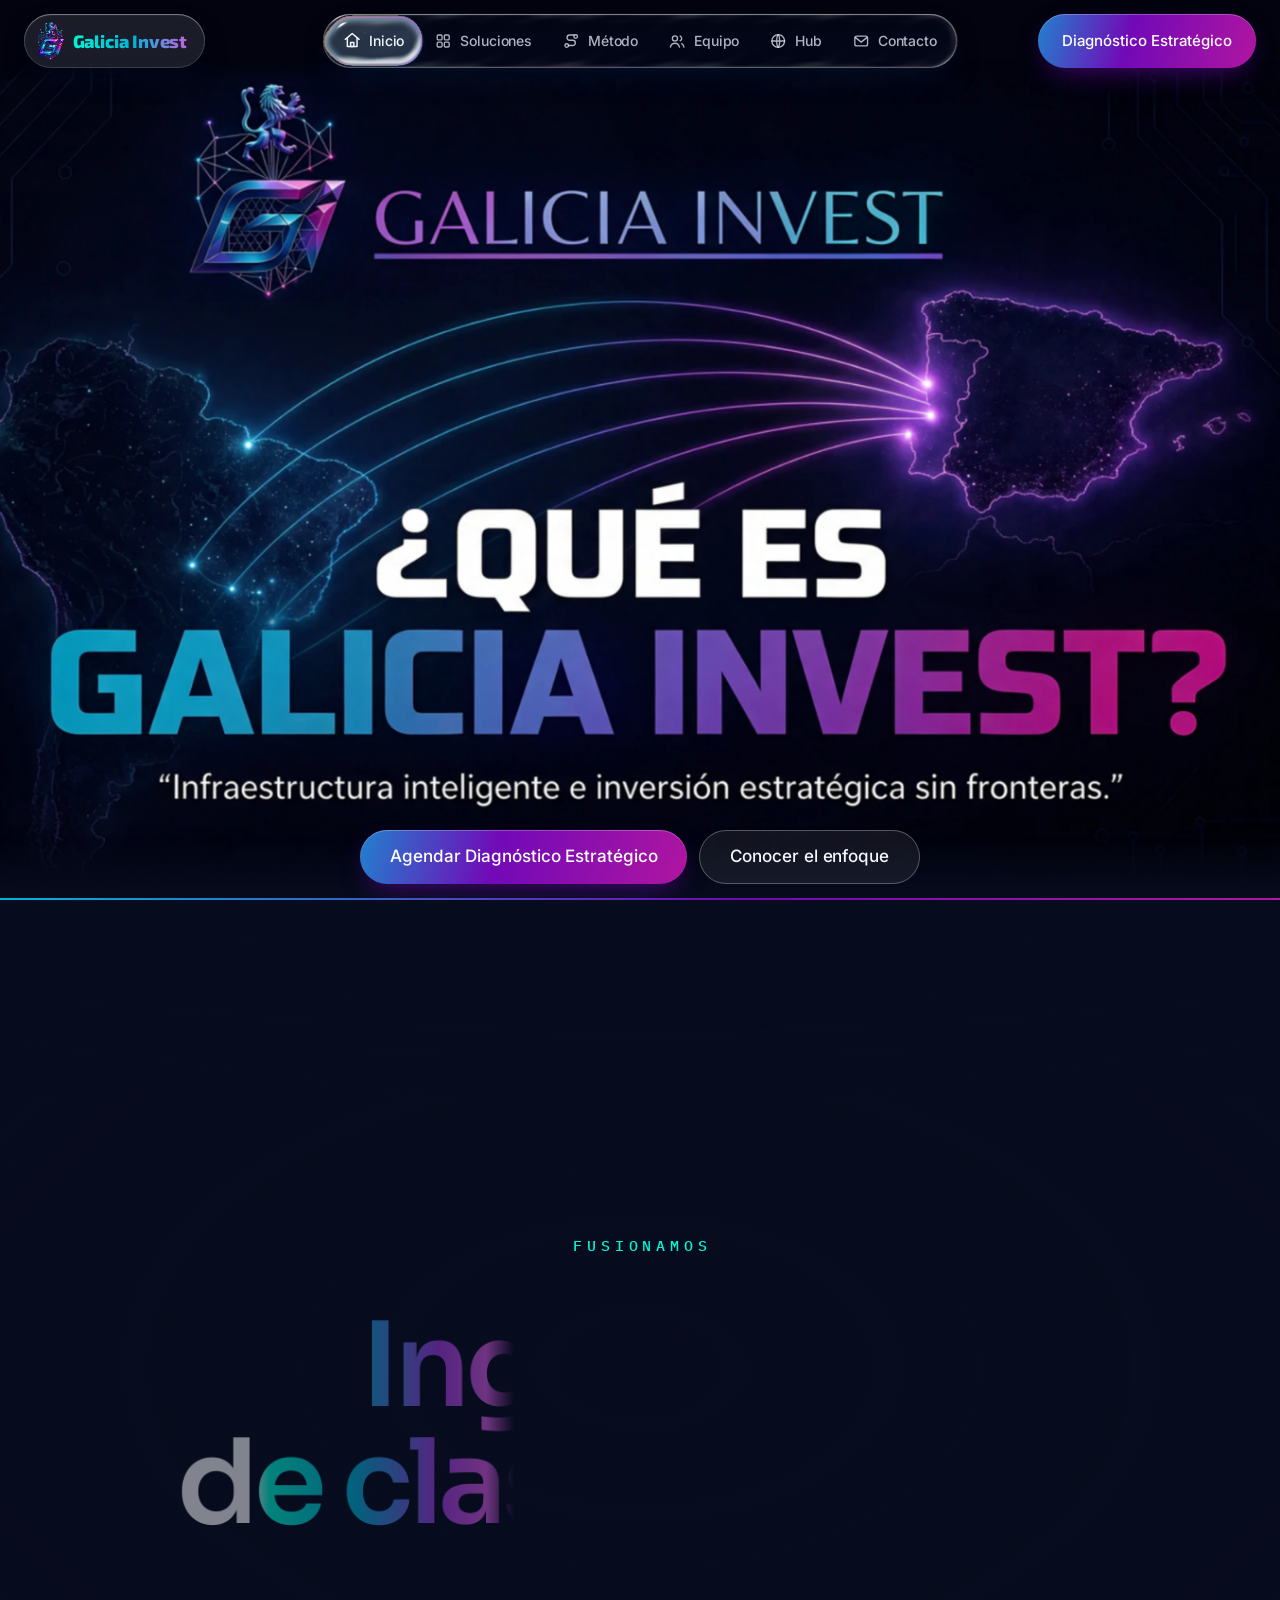
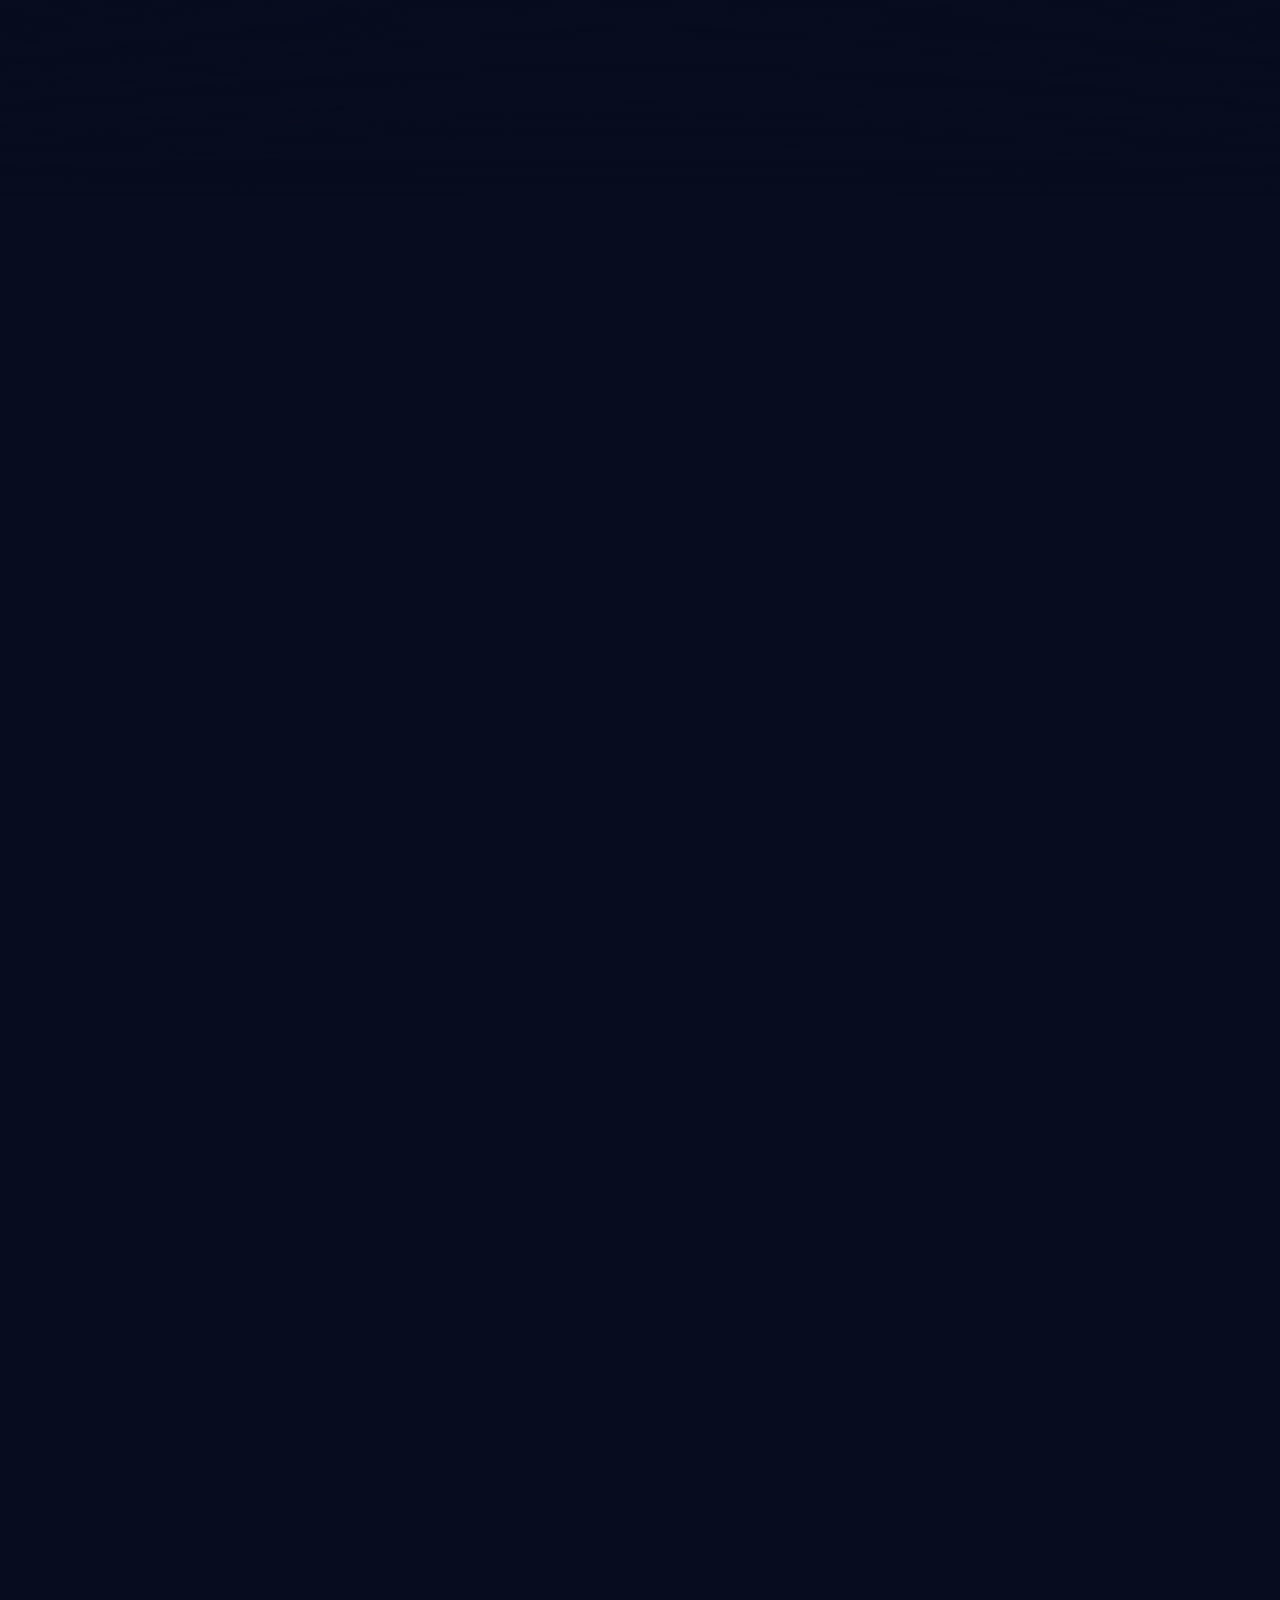
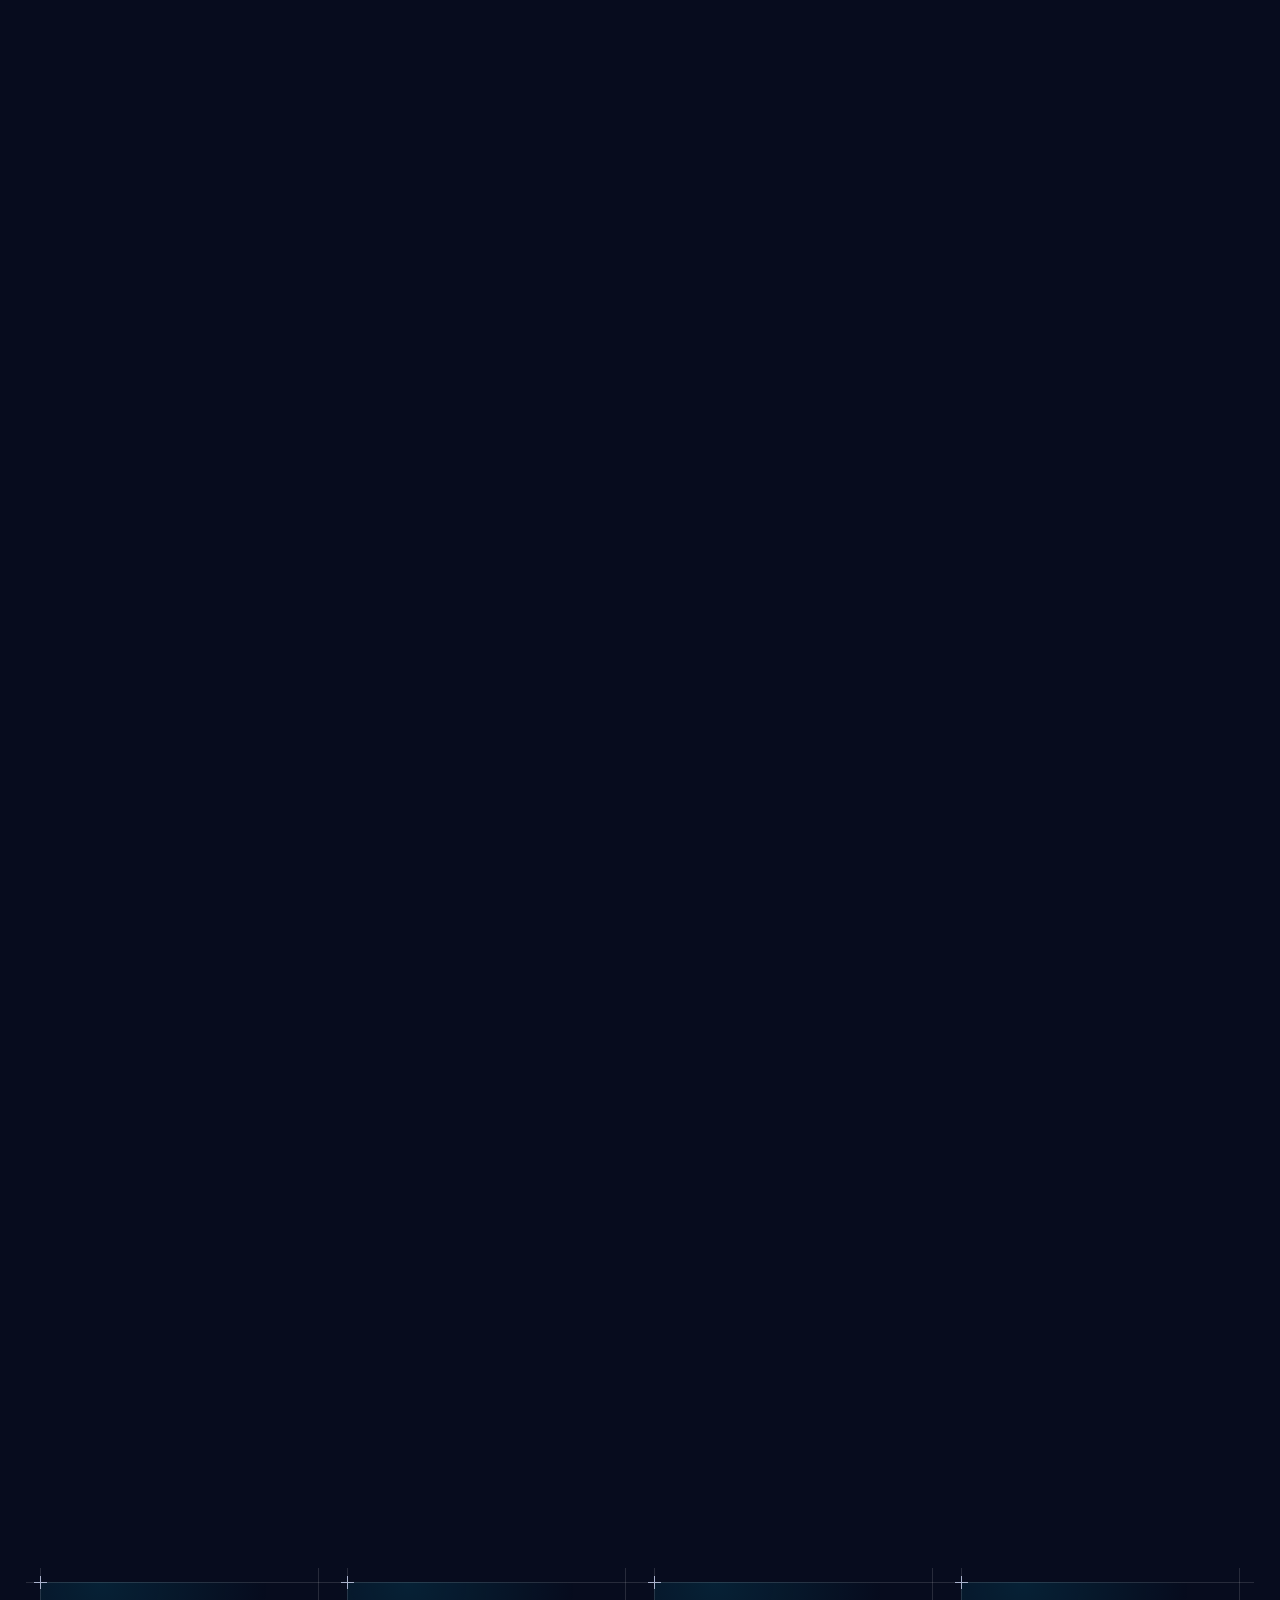
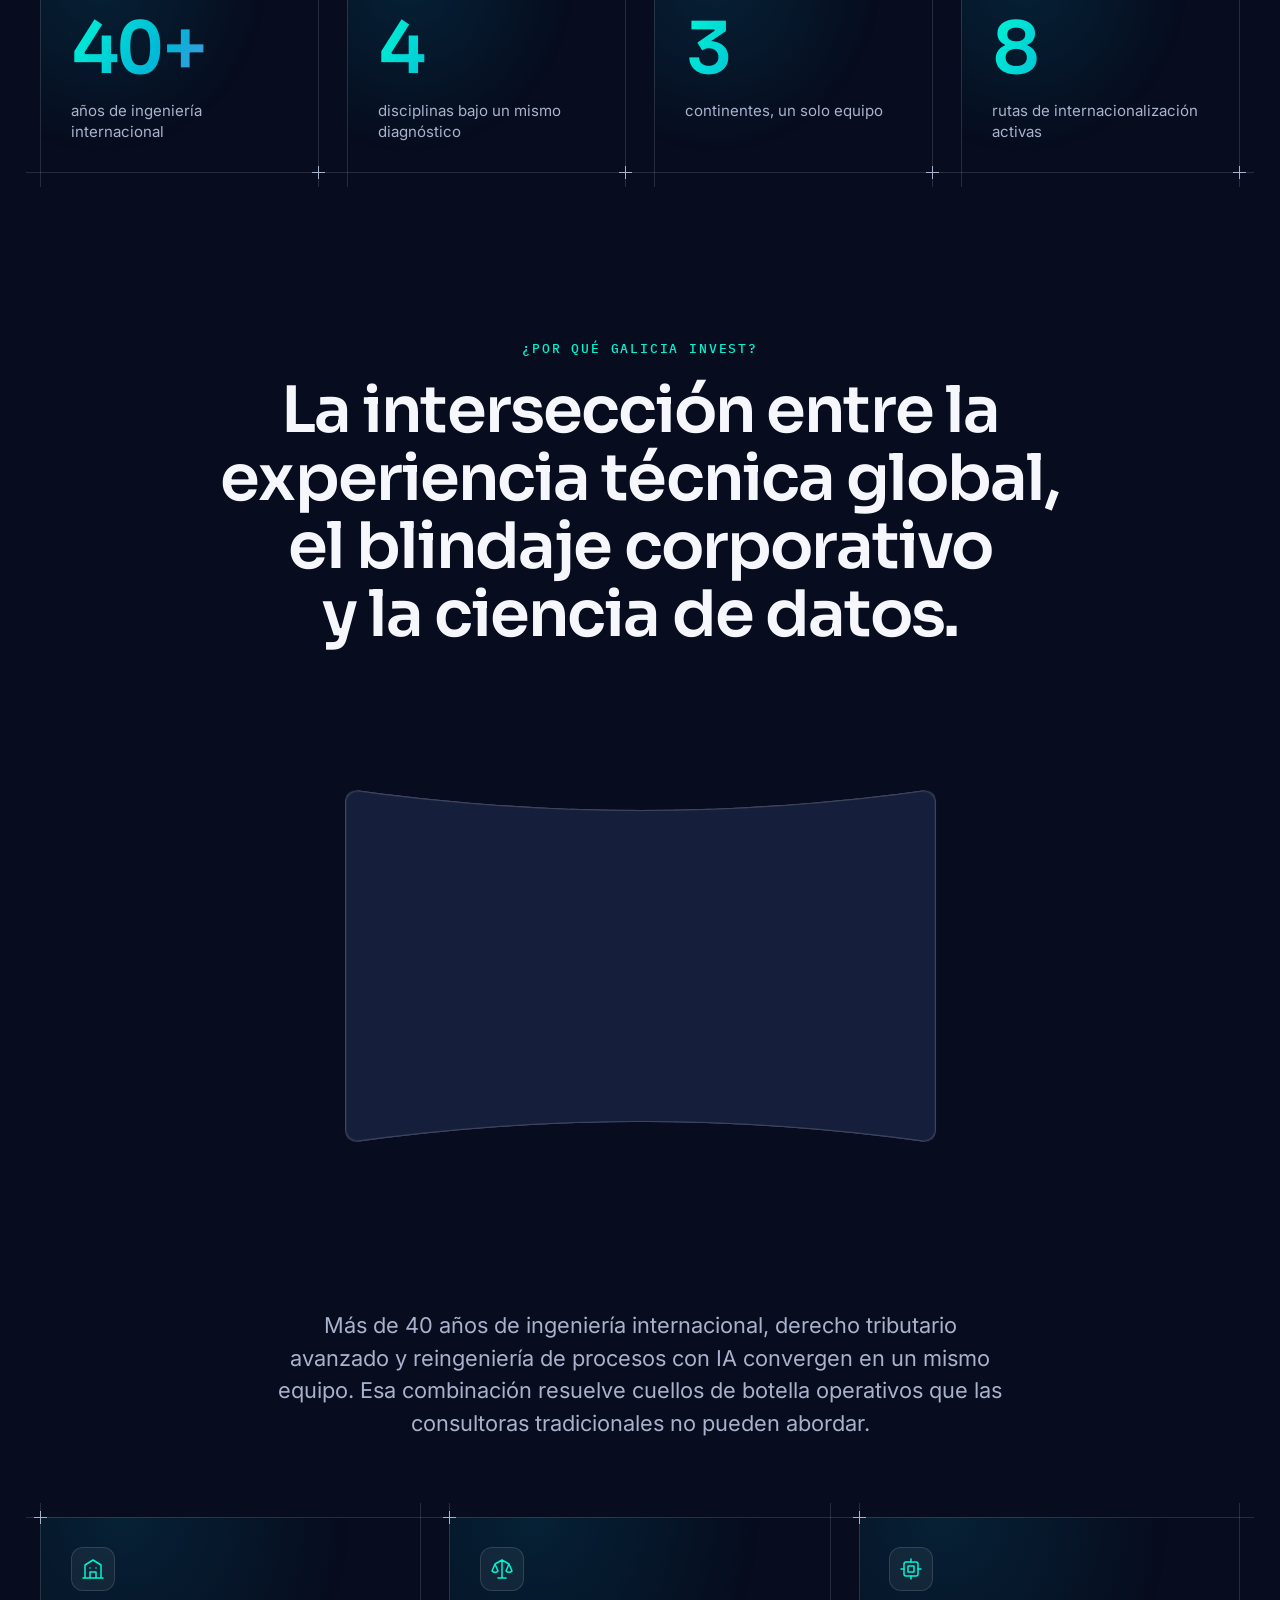
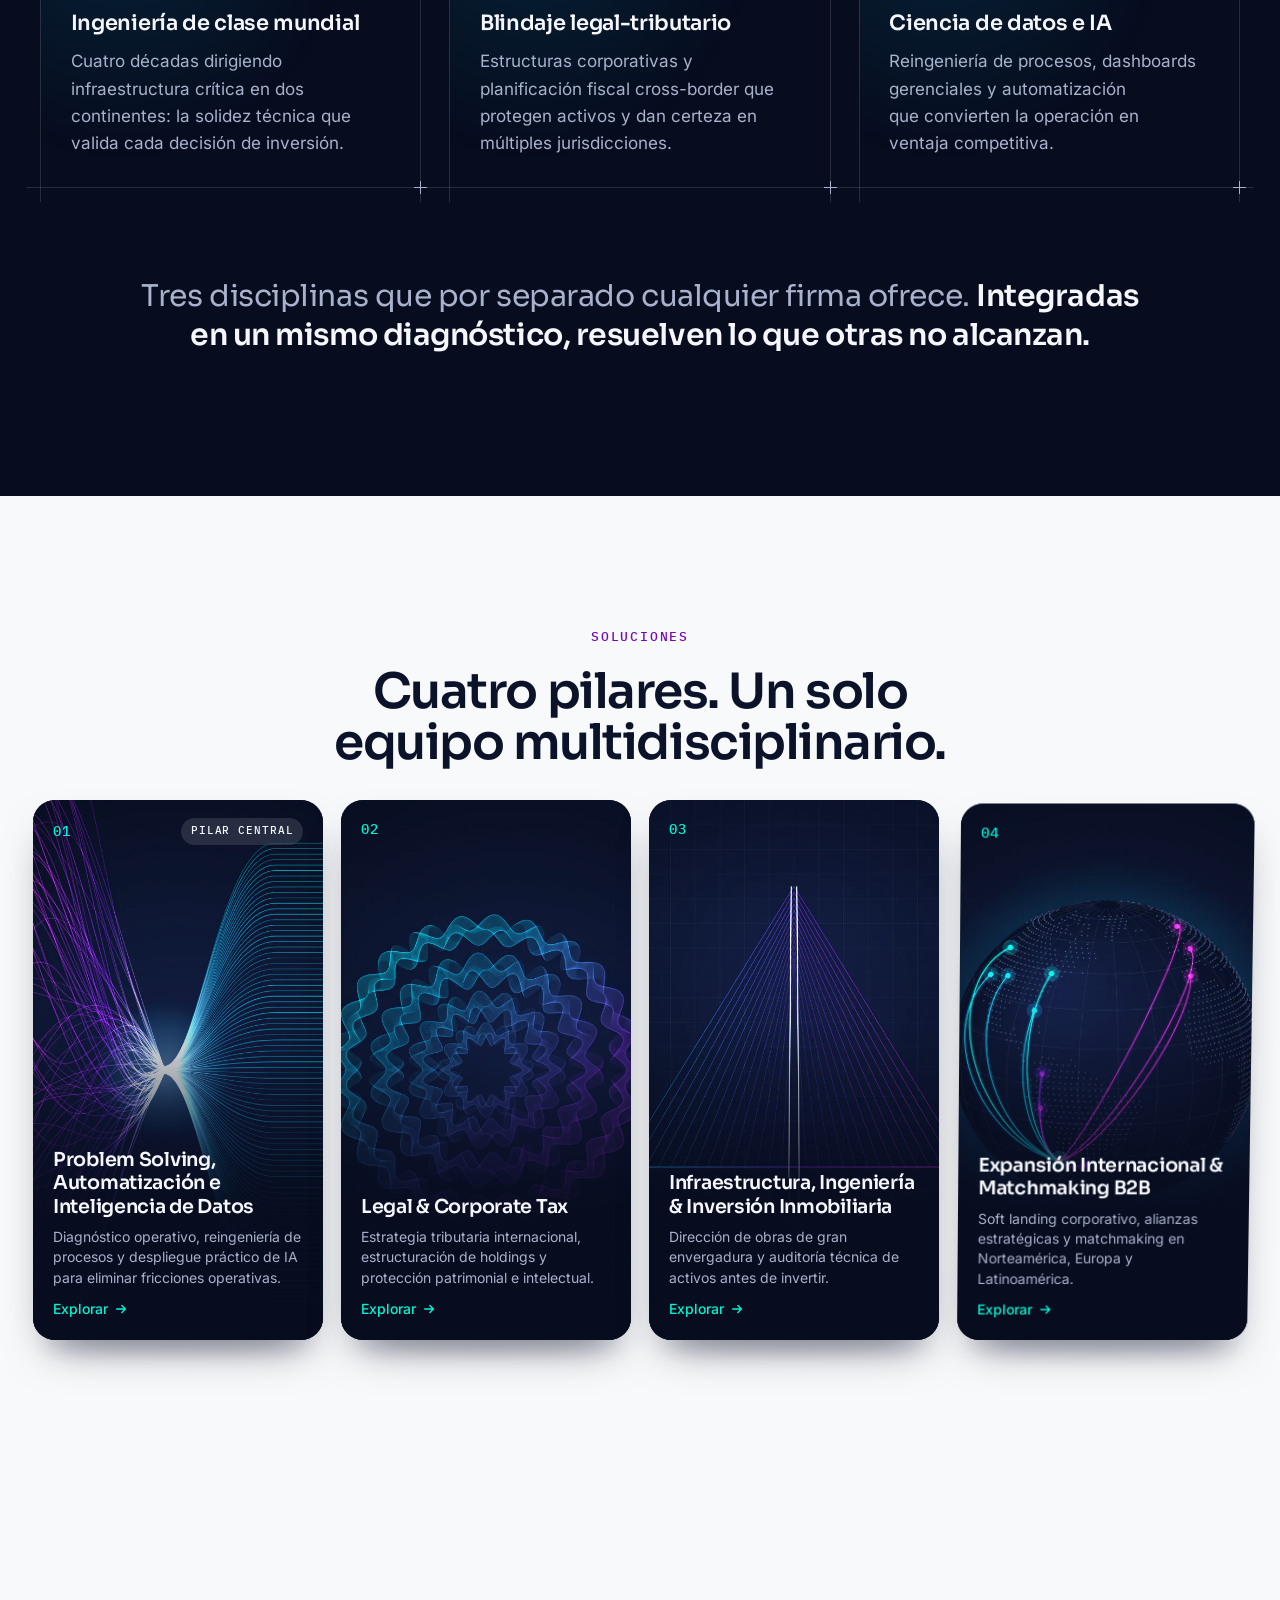
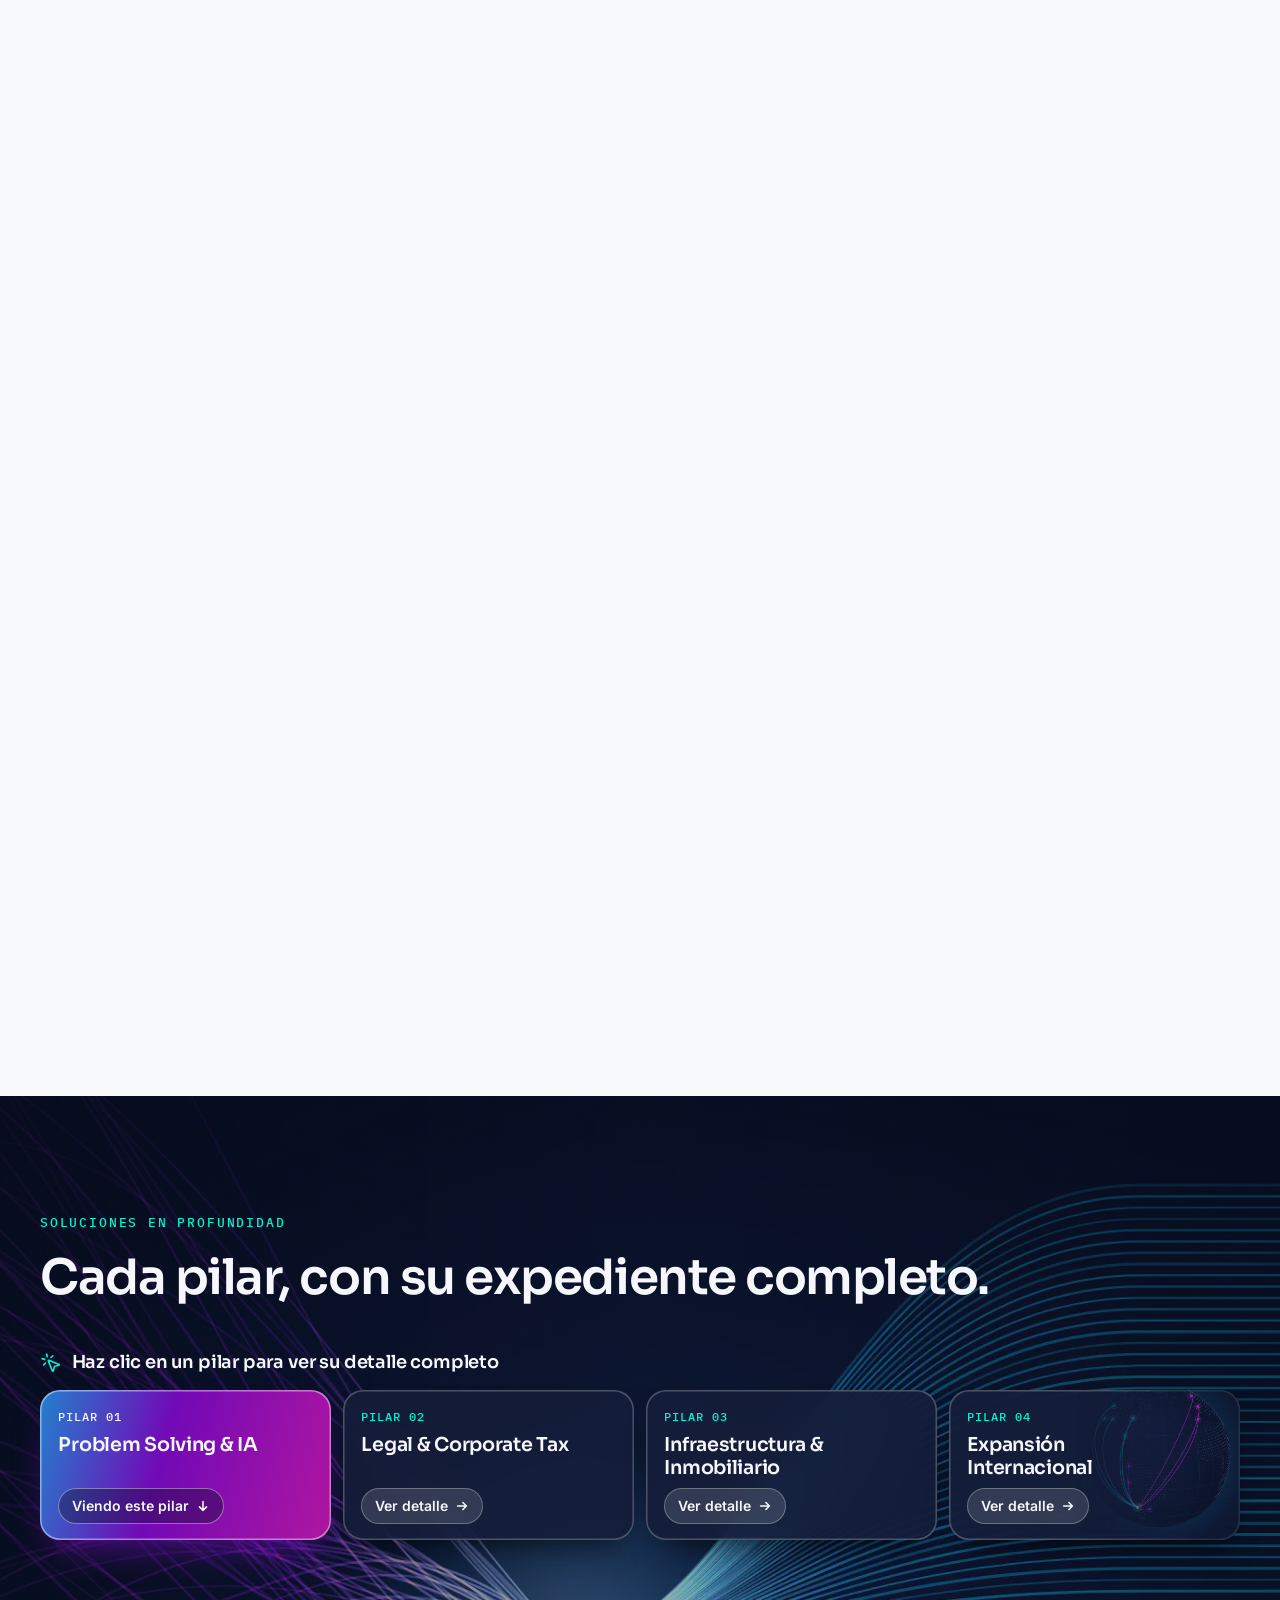
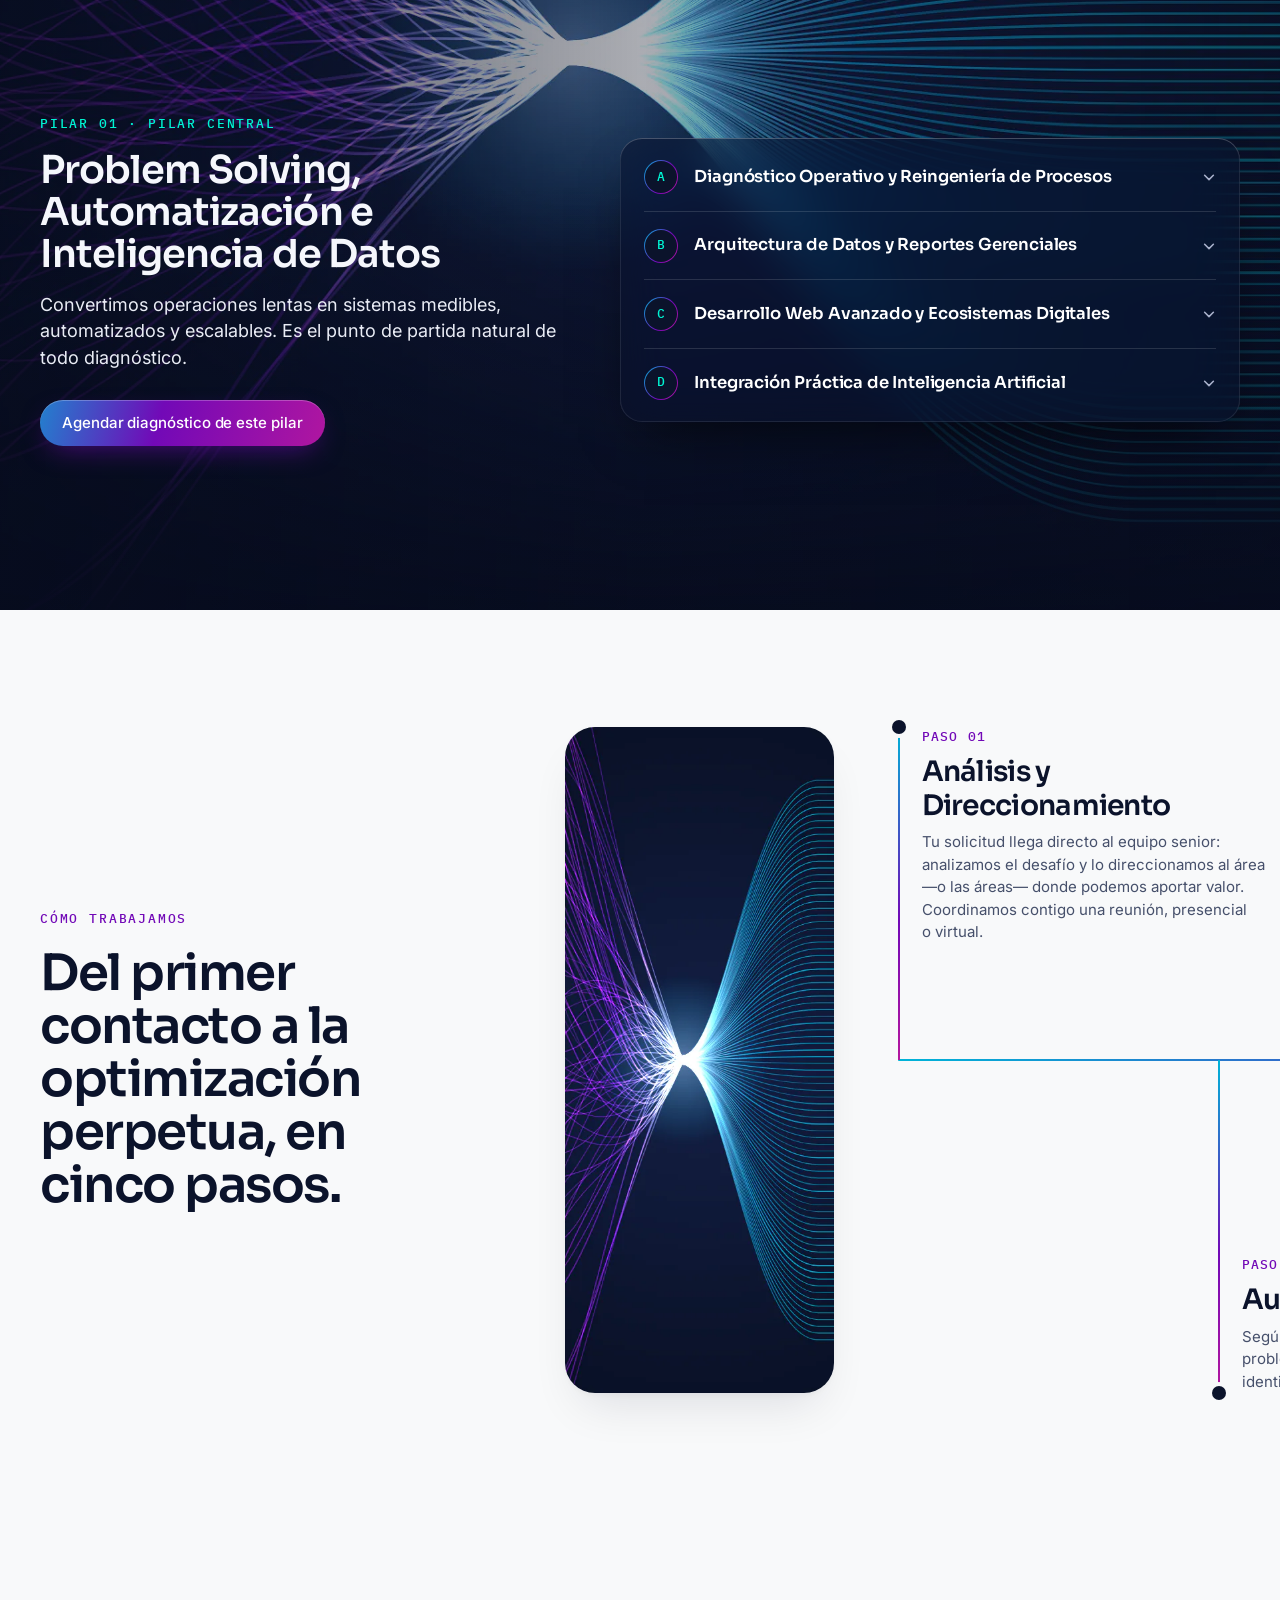
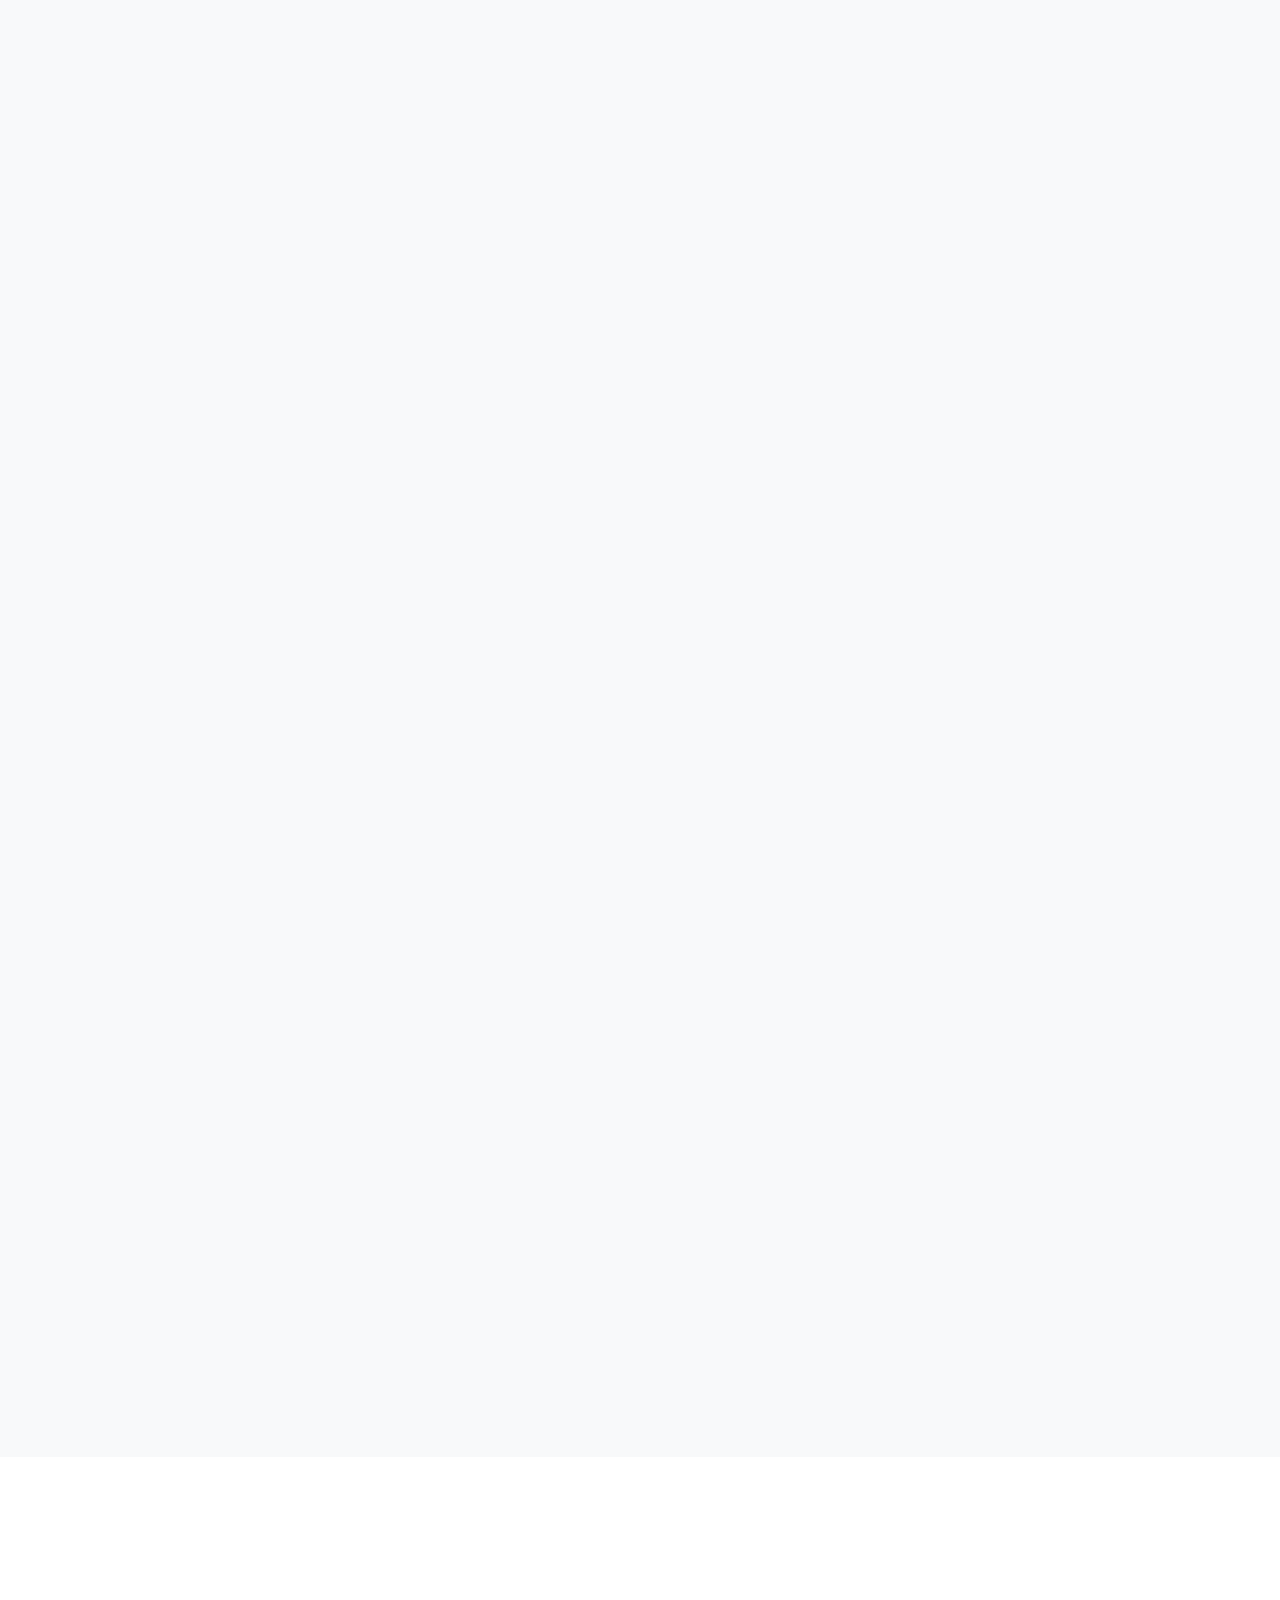
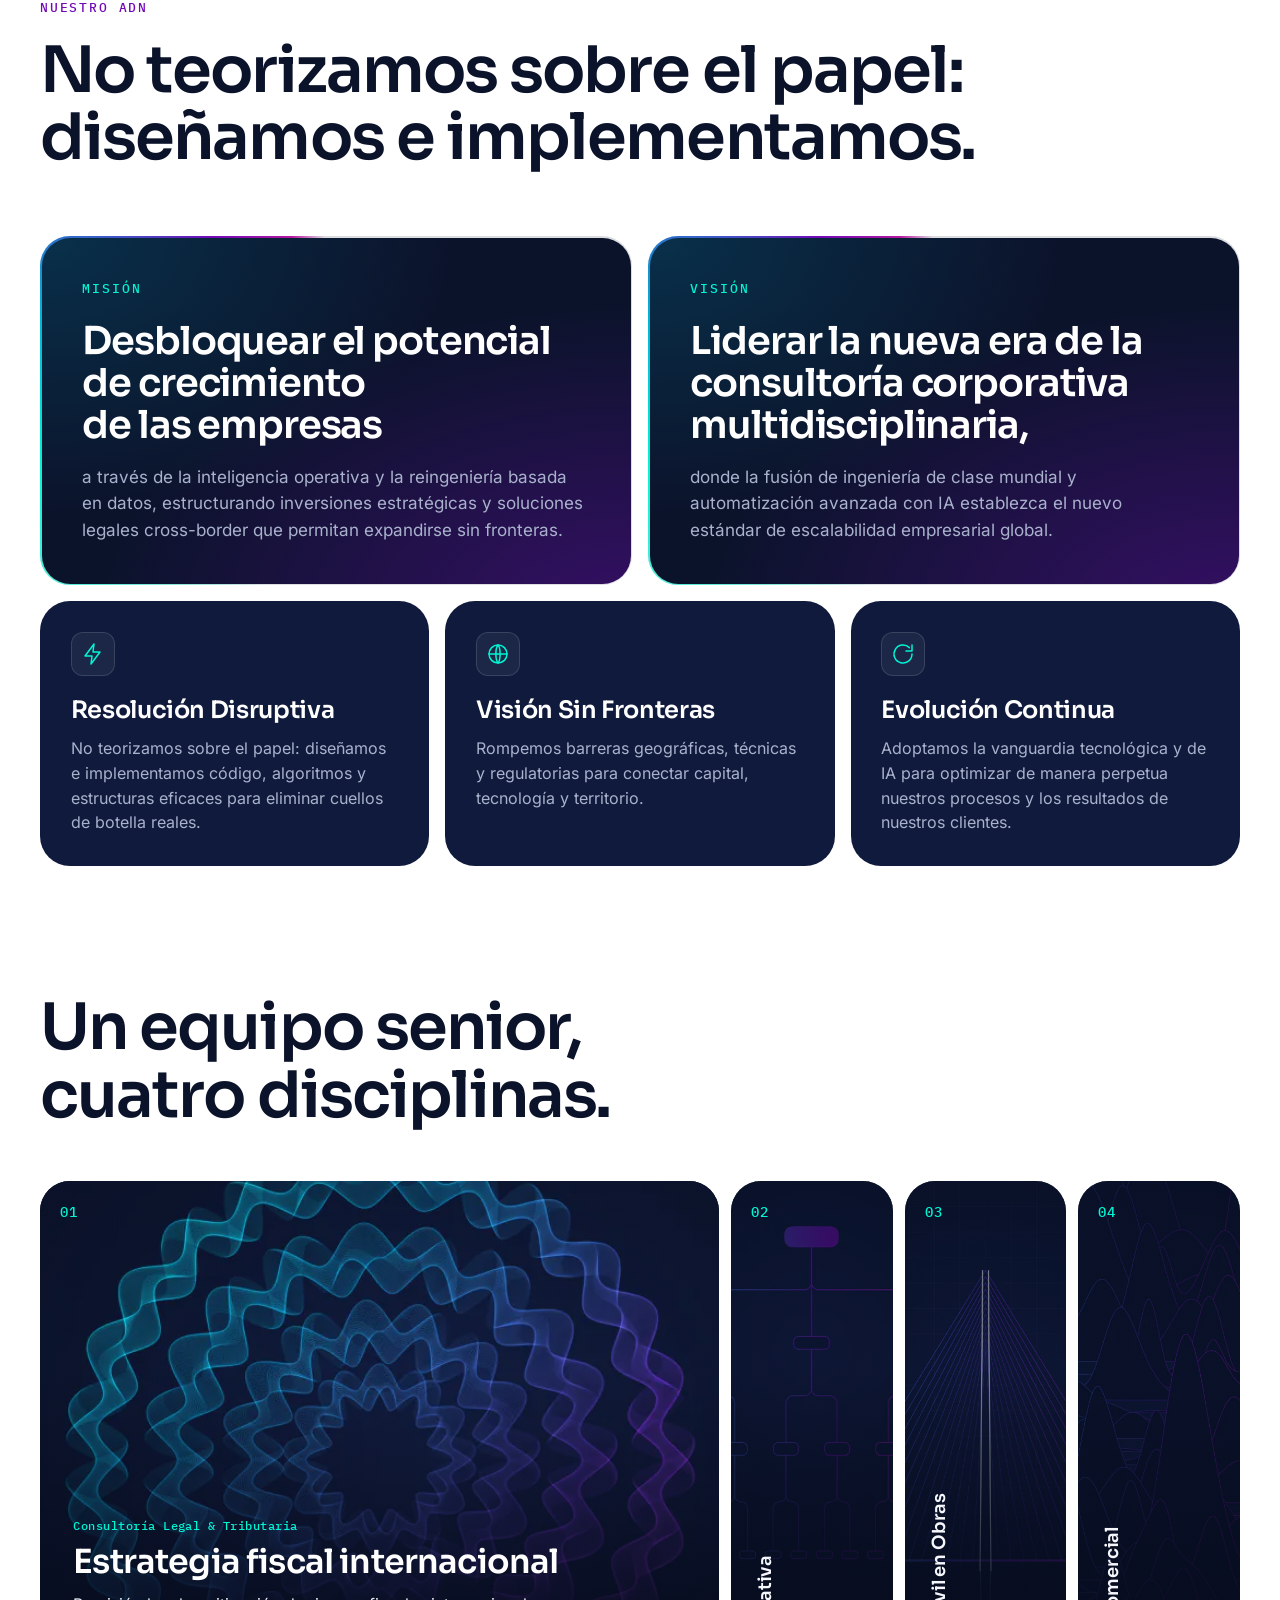
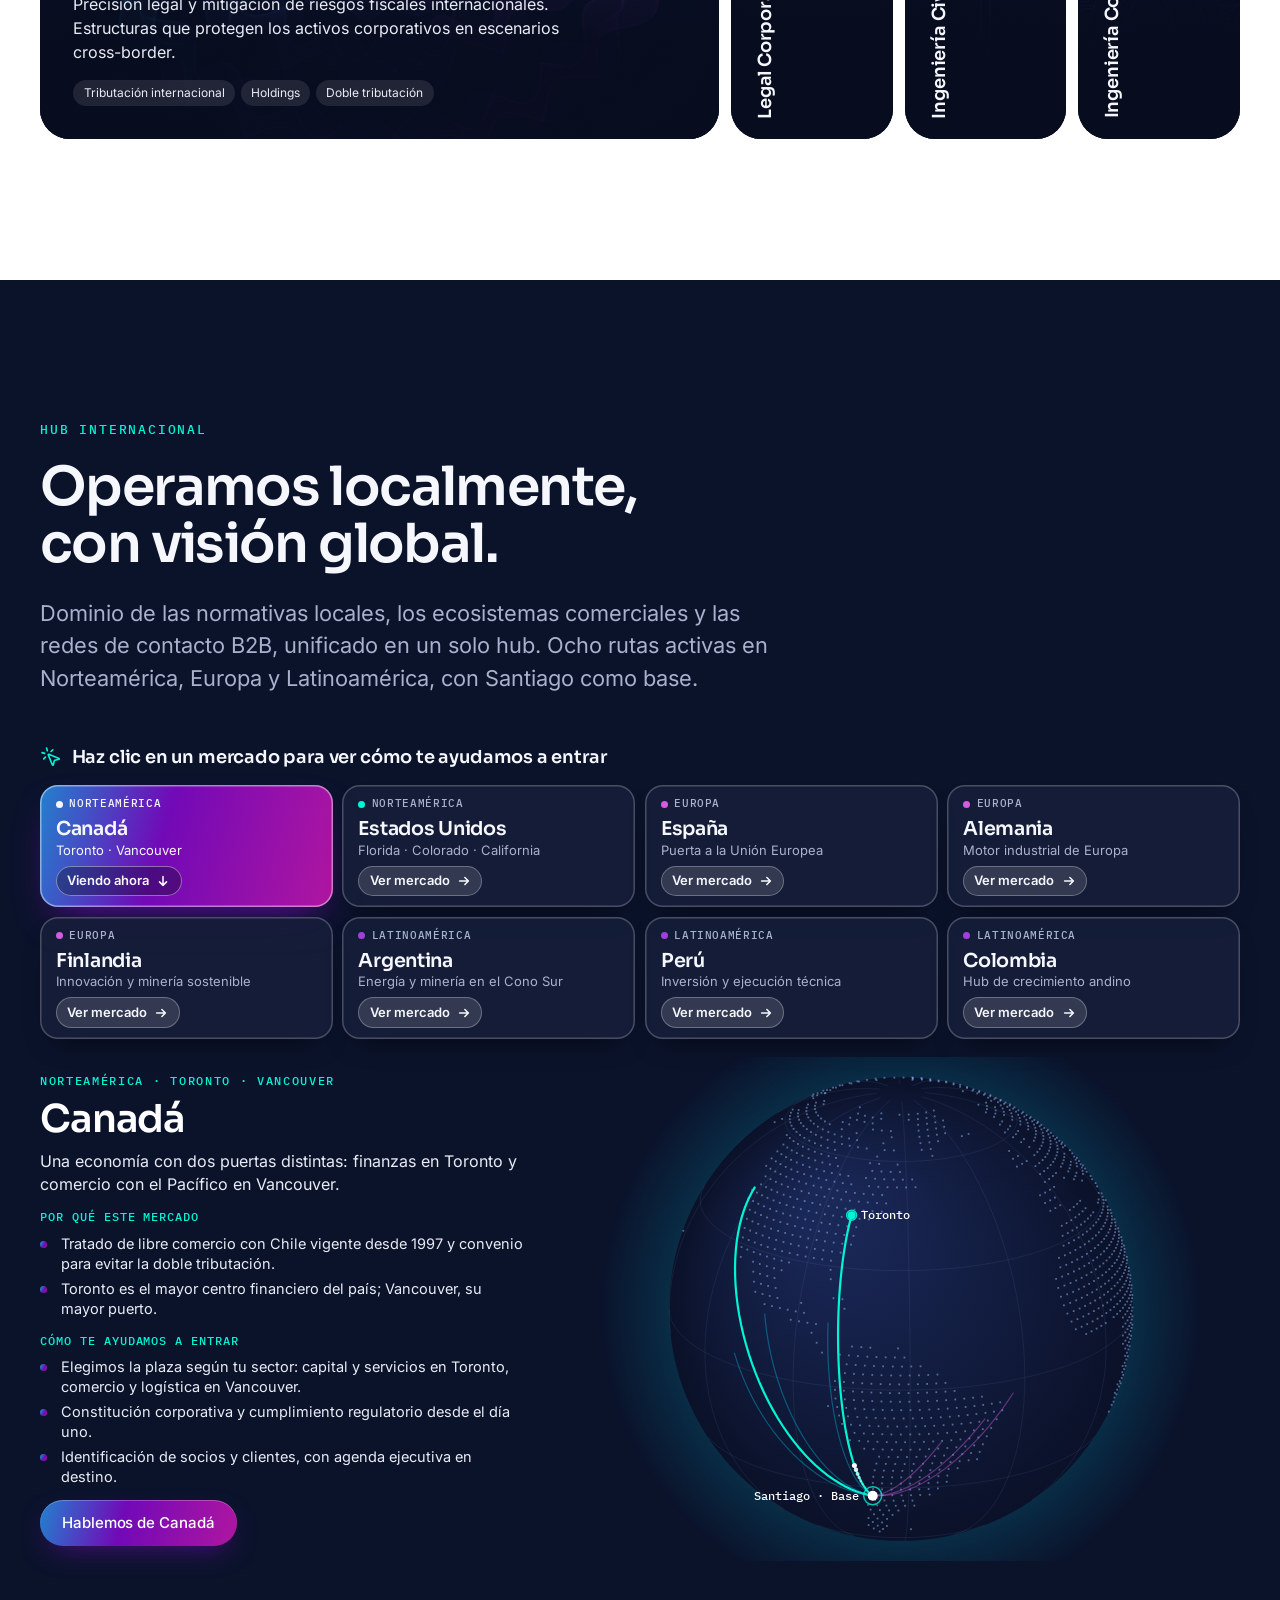
<file: index.html>
<!DOCTYPE html><html lang="es"><head><meta charset="UTF-8"><meta name="viewport" content="width=device-width,initial-scale=1,viewport-fit=cover"><meta http-equiv="Content-Security-Policy" content="default-src 'self'; script-src 'self' https://www.googletagmanager.com https://www.clarity.ms https://*.clarity.ms; style-src 'self' 'unsafe-inline'; img-src 'self' data: https://www.googletagmanager.com https://*.google-analytics.com https://*.clarity.ms https://c.bing.com; font-src 'self'; connect-src 'self' https://*.google-analytics.com https://analytics.google.com https://www.googletagmanager.com https://*.clarity.ms https://docs.google.com; form-action 'self' https://docs.google.com; base-uri 'self'; object-src 'none'"><meta name="theme-color" content="#070C1E"><meta name="referrer" content="strict-origin-when-cross-origin"><meta name="robots" content="index, follow, max-image-preview:large, max-snippet:-1"><title>Galicia Invest — Consultoría estratégica internacional</title><meta name="description" content="Consultoría estratégica en Norteamérica, Europa y Latinoamérica: ingeniería de clase mundial, blindaje legal-tributario, automatización con IA y expansión B2B."><link rel="canonical" href="https://www.galiciainvest.com/"><meta property="og:type" content="website"><meta property="og:locale" content="es_CL"><meta property="og:site_name" content="Galicia Invest"><meta property="og:title" content="Galicia Invest — Infraestructura inteligente e inversión estratégica sin fronteras"><meta property="og:description" content="Fusionamos ingeniería de clase mundial, blindaje legal-tributario avanzado y automatización con IA en Norteamérica, Europa y Latinoamérica."><meta property="og:url" content="https://www.galiciainvest.com/"><meta property="og:image" content="https://www.galiciainvest.com/assets/og-image.jpg"><meta property="og:image:width" content="1200"><meta property="og:image:height" content="630"><meta property="og:image:alt" content="¿Qué es Galicia Invest? Infraestructura inteligente e inversión estratégica sin fronteras. Mapa que conecta Sudamérica con España."><meta name="twitter:card" content="summary_large_image"><meta name="twitter:title" content="Galicia Invest — Infraestructura inteligente e inversión estratégica sin fronteras"><meta name="twitter:description" content="Fusionamos ingeniería de clase mundial, blindaje legal-tributario avanzado y automatización con IA en Norteamérica, Europa y Latinoamérica."><meta name="twitter:image" content="https://www.galiciainvest.com/assets/og-image.jpg"><link rel="icon" type="image/png" sizes="32x32" href="assets/favicon-32.png"><link rel="apple-touch-icon" sizes="180x180" href="assets/favicon-180.png"><link rel="preload" href="fonts/exo2-700.woff2" as="font" type="font/woff2" crossorigin><link rel="preload" href="fonts/sora-600.woff2" as="font" type="font/woff2" crossorigin><link rel="preload" href="fonts/inter-400.woff2" as="font" type="font/woff2" crossorigin><link rel="preload" href="fonts/plexmono-500.woff2" as="font" type="font/woff2" crossorigin><link rel="stylesheet" href="css/styles.css?v=20261119111106"><script src="js/analytics.js?v=20261119111106" defer="defer"></script><script type="application/ld+json">{
  "@context": "https://schema.org",
  "@type": "ProfessionalService",
  "@id": "https://www.galiciainvest.com/#organization",
  "name": "Galicia Invest",
  "alternateName": "GI",
  "legalName": "Galicia Invest SpA",
  "knowsAbout": ["Reingeniería de procesos", "Inteligencia artificial aplicada", "Derecho tributario internacional", "Estructuración de holdings", "Due diligence inmobiliario", "Dirección de obras civiles", "Expansión internacional", "Matchmaking B2B"],
  "slogan": "Infraestructura inteligente e inversión estratégica sin fronteras",
  "description": "Consultoría estratégica multidisciplinaria: problem solving y automatización con IA, legal & corporate tax, infraestructura y due diligence inmobiliario, y expansión internacional B2B en Norteamérica, Europa y Latinoamérica.",
  "url": "https://www.galiciainvest.com/",
  "logo": "https://www.galiciainvest.com/assets/logo-gi-320.webp",
  "image": "https://www.galiciainvest.com/assets/og-image.jpg",
  "email": "jasanchez@galiciainvest.com",
  "telephone": "+56982547042",
  "address": { "@type": "PostalAddress", "addressLocality": "Santiago", "addressCountry": "CL" },
  "areaServed": ["Chile", "España", "Europa", "Argentina", "Perú", "Colombia", "Canadá", "Estados Unidos", "Alemania", "Finlandia"],
  "knowsLanguage": ["es", "en"],
  "contactPoint": [
    { "@type": "ContactPoint", "telephone": "+56982547042", "contactType": "sales", "email": "jasanchez@galiciainvest.com", "availableLanguage": ["es", "en"] },
    { "@type": "ContactPoint", "telephone": "+56994690075", "contactType": "customer service", "email": "jsanchez@galiciainvest.com", "availableLanguage": ["es", "en"] }
  ],
  "makesOffer": [
    { "@type": "Offer", "itemOffered": { "@type": "Service", "name": "Problem Solving, Automatización e Inteligencia de Datos", "serviceType": "Consultoría en reingeniería de procesos, dashboards gerenciales, desarrollo web y móvil, e integración de IA" } },
    { "@type": "Offer", "itemOffered": { "@type": "Service", "name": "Legal & Corporate Tax", "serviceType": "Estrategia tributaria internacional, estructuración de holdings y propiedad intelectual" } },
    { "@type": "Offer", "itemOffered": { "@type": "Service", "name": "Infraestructura, Ingeniería & Inversión Inmobiliaria", "serviceType": "Dirección de obras civiles, due diligence técnico y estructuración de proyectos de inversión" } },
    { "@type": "Offer", "itemOffered": { "@type": "Service", "name": "Expansión Internacional & Matchmaking B2B", "serviceType": "Soft landing corporativo, alianzas estratégicas y rutas de internacionalización" } }
  ]
}</script><noscript><style>.hero{height:auto}.hero-stage{position:relative;height:auto;min-height:100vh;display:flex;flex-direction:column;align-items:center;justify-content:center;gap:1.5rem;padding:7rem 6% 5rem}.band,.hero-hint,.hero-progress,.hero-video{display:none}.hero-fallback{display:block}.hero-intro,.hero-outro{position:static;opacity:1;visibility:visible;transform:none;filter:none}.hero-slogan{display:block}.reveal{opacity:1;transform:none;filter:none}.fusion{height:auto}.fusion-stage{position:static;height:auto;padding:6rem 6%}.fusion-final,.fusion-word{opacity:1;position:static;visibility:visible;color:#f5f7fc}.morph-still[data-i="0"]{opacity:1}.metodo,.pilares{height:auto}.metodo-stage,.pilares-stage{position:static;height:auto}.domino-card{transform:none}.morph-panel{opacity:1;visibility:visible;grid-area:auto;margin-bottom:3rem}.globo,.hub-selector,.morph-selector{display:none}.ficha{opacity:1;visibility:visible;transform:none;grid-area:auto;margin-bottom:2.5rem}</style></noscript></head><body><a class="skip-link" href="#sinergia">Saltar al contenido</a> <svg class="svg-defs" width="0" height="0" aria-hidden="true"><filter id="nimbus-refract" x="0" y="0" width="100%" height="100%" color-interpolation-filters="sRGB"><feTurbulence type="fractalNoise" baseFrequency="0.006 0.02" numOctaves="2" seed="7" result="noise"/><feGaussianBlur in="noise" stdDeviation="2" result="soft"/><feDisplacementMap in="SourceGraphic" in2="soft" scale="60" xChannelSelector="R" yChannelSelector="G"/></filter></svg><header class="topbar" id="header" data-tone="dark"><a class="brand glass-pill" href="#inicio" aria-label="Galicia Invest — inicio"><img src="assets/logo-gi-96.webp" alt="" width="27" height="39" fetchpriority="high"> <span class="brand-name">Galicia&nbsp;Invest</span> </a><a class="btn btn-gradient btn-header" href="#contacto"><span class="only-wide">Diagnóstico Estratégico</span><span class="only-narrow">Diagnóstico</span></a></header><nav class="nimbus-nav" id="liquid-nav" aria-label="Navegación principal" data-tone="dark" data-gl="off" data-refract="off"><span class="nimbus-glass" aria-hidden="true"></span><canvas class="nimbus-water" aria-hidden="true"></canvas><span class="nimbus-drop" aria-hidden="true"></span> <a class="nimbus-item" href="#inicio" aria-current="page" data-fx="glow"><span class="nv-ico"><svg viewBox="0 0 24 24" width="18" height="18" fill="none" stroke="currentColor" stroke-width="1.8" stroke-linecap="round" stroke-linejoin="round" aria-hidden="true"><path d="M3.5 11.2 12 4l8.5 7.2"/><path d="M6 9.6V20h12V9.6"/><path d="M10 20v-5h4v5Z"/></svg></span><span class="nimbus-label">Inicio</span> </a><a class="nimbus-item" href="#pilares" data-fx="pop"><span class="nv-ico"><svg viewBox="0 0 24 24" width="18" height="18" fill="none" stroke="currentColor" stroke-width="1.8" stroke-linecap="round" stroke-linejoin="round" aria-hidden="true"><rect x="4" y="4" width="6.5" height="6.5" rx="1.6"/><rect x="13.5" y="4" width="6.5" height="6.5" rx="1.6"/><rect x="4" y="13.5" width="6.5" height="6.5" rx="1.6"/><rect x="13.5" y="13.5" width="6.5" height="6.5" rx="1.6"/></svg></span><span class="nimbus-label">Soluciones</span> </a><a class="nimbus-item" href="#metodologia" data-fx="pop"><span class="nv-ico"><svg viewBox="0 0 24 24" width="18" height="18" fill="none" stroke="currentColor" stroke-width="1.8" stroke-linecap="round" stroke-linejoin="round" aria-hidden="true"><circle cx="6" cy="18" r="2.4"/><circle cx="18" cy="6" r="2.4"/><path d="M8.4 18H14a3.5 3.5 0 0 0 0-7h-4a3.5 3.5 0 0 1 0-7h5.6"/></svg></span><span class="nimbus-label">Método</span> </a><a class="nimbus-item" href="#equipo" data-fx="pop"><span class="nv-ico"><svg viewBox="0 0 24 24" width="18" height="18" fill="none" stroke="currentColor" stroke-width="1.8" stroke-linecap="round" stroke-linejoin="round" aria-hidden="true"><circle cx="9" cy="8.5" r="3.4"/><path d="M3 20c.9-3.3 3.3-5 6-5s5.100 1.700 6 5"/><path d="M16 5.400a3.400 3.400 0 0 1 0 6.200M18 15.500c1.500.8 2.500 2.300 3 4.500"/></svg></span><span class="nimbus-label">Equipo</span> </a><a class="nimbus-item" href="#hub" data-fx="spin"><span class="nv-ico"><svg viewBox="0 0 24 24" width="18" height="18" fill="none" stroke="currentColor" stroke-width="1.8" stroke-linecap="round" stroke-linejoin="round" aria-hidden="true"><circle cx="12" cy="12" r="8.500"/><path d="M3.500 12h17M12 3.500c2.600 2.400 2.600 14.600 0 17M12 3.500c-2.600 2.400-2.600 14.600 0 17"/></svg></span><span class="nimbus-label">Hub</span> </a><a class="nimbus-item" href="#contacto" data-fx="pop"><span class="nv-ico"><svg viewBox="0 0 24 24" width="18" height="18" fill="none" stroke="currentColor" stroke-width="1.8" stroke-linecap="round" stroke-linejoin="round" aria-hidden="true"><rect x="3.500" y="5.500" width="17" height="13" rx="2.600"/><path d="m4.500 7.500 7.500 6 7.500-6"/></svg></span><span class="nimbus-label">Contacto</span></a></nav><main><section class="hero" id="inicio" data-tone="dark" aria-label="Galicia Invest"><div class="hero-stage"><video class="hero-video" id="hero-video" muted playsinline preload="none" aria-hidden="true" tabindex="-1"></video><img class="hero-fallback" src="assets/video/portada-fin.webp" srcset="assets/video/portada-fin.webp 1920w, assets/video/portada-fin-2x.webp 2720w" sizes="(max-width: 700px) 92vw, 1100px" alt="¿Qué es Galicia Invest? Infraestructura inteligente e inversión estratégica sin fronteras. Mapa que conecta Sudamérica con España." width="1920" height="1080" loading="lazy" decoding="async"><div class="hero-intro" id="hero-intro"><p class="eyebrow">Consultoría estratégica · Norteamérica · Europa · Latinoamérica</p><h1 class="hero-title">Galicia Invest<span class="sr-only"> — Infraestructura inteligente e inversión estratégica sin fronteras</span></h1></div><div class="hero-outro" id="hero-outro"><p class="hero-slogan" aria-hidden="true">Infraestructura inteligente e inversión estratégica <em>sin fronteras</em>.</p><div class="hero-actions"><a href="#contacto" class="btn btn-gradient btn-lg">Agendar Diagnóstico Estratégico</a> <a href="#sinergia" class="btn btn-ghost btn-lg">Conocer el enfoque</a></div></div><div class="hero-hint" id="hero-hint" aria-hidden="true"><span>Desliza</span> <svg width="14" height="18" viewBox="0 0 14 18"><path d="M7 1 L7 17 M2 12 L7 17 L12 12" stroke="currentColor" stroke-width="1.5" fill="none" stroke-linecap="round" stroke-linejoin="round"/></svg></div><div class="hero-progress" aria-hidden="true"><span id="hero-bar"></span></div></div></section><section class="sinergia sec-night" id="sinergia" data-tone="dark"><div class="fusion" id="fusion"><p class="sr-only">Fusionamos ingeniería de clase mundial, blindaje legal-tributario avanzado y automatización con IA. El respaldo multidisciplinario que la alta gerencia necesita para optimizar procesos, asegurar activos y acelerar su crecimiento en Norteamérica, Europa y Latinoamérica.</p><div class="fusion-stage" aria-hidden="true"><picture><source media="(max-width: 700px)" srcset="assets/arte/morph-p3-movil.webp"><img class="fusion-bg" src="assets/arte/morph-p3.webp" srcset="assets/arte/morph-p3.webp, assets/arte/morph-p3-2x.webp 2x" alt="" width="1920" height="1200" loading="lazy" decoding="async"></picture><picture><source media="(max-width: 700px)" srcset="assets/arte/morph-p2-movil.webp"><img class="fusion-bg" src="assets/arte/morph-p2.webp" srcset="assets/arte/morph-p2.webp, assets/arte/morph-p2-2x.webp 2x" alt="" width="1920" height="1200" loading="lazy" decoding="async"></picture><picture><source media="(max-width: 700px)" srcset="assets/arte/morph-p1-movil.webp"><img class="fusion-bg" src="assets/arte/morph-p1.webp" srcset="assets/arte/morph-p1.webp, assets/arte/morph-p1-2x.webp 2x" alt="" width="1920" height="1200" loading="lazy" decoding="async"></picture><div class="fusion-veil"></div><p class="fusion-pre">Fusionamos</p><div class="fusion-words"><p class="fusion-word">Ingeniería<br>de clase mundial</p><p class="fusion-word">Blindaje<br>legal-tributario</p><p class="fusion-word">Automatización<br>con IA</p></div><div class="fusion-final"><p class="fusion-lead">El respaldo multidisciplinario que la alta gerencia necesita para</p><ul class="fusion-goals"><li>Optimizar procesos</li><li>Asegurar activos</li><li>Acelerar su crecimiento</li></ul><p class="fusion-geo">en Norteamérica, Europa y Latinoamérica.</p></div></div></div><div class="sinergia-body"><div class="wrap"><dl class="stats reveal-group"><div class="rail spot reveal"><dt data-count="40" data-suffix="+">40+</dt><dd>años de ingeniería internacional</dd></div><div class="rail spot reveal"><dt data-count="4">4</dt><dd>disciplinas bajo un mismo diagnóstico</dd></div><div class="rail spot reveal"><dt data-count="3">3</dt><dd>continentes, un solo equipo</dd></div><div class="rail spot reveal"><dt data-count="8">8</dt><dd>rutas de internacionalización activas</dd></div></dl><header class="sec-head sinergia-head"><p class="eyebrow reveal">¿Por qué Galicia Invest?</p><h2 class="reveal">La intersección entre la experiencia técnica global, el blindaje corporativo y la ciencia de datos.</h2></header></div><div class="band" id="band" aria-hidden="true"></div><div class="wrap"><p class="lead lead-center reveal">Más de 40 años de ingeniería internacional, derecho tributario avanzado y reingeniería de procesos con IA convergen en un mismo equipo. Esa combinación resuelve cuellos de botella operativos que las consultoras tradicionales no pueden abordar.</p><div class="triad reveal-group"><article class="rail spot reveal"><span class="rail-ico"><svg viewBox="0 0 24 24" fill="none" stroke="currentColor" stroke-width="1.5" stroke-linecap="round" stroke-linejoin="round" aria-hidden="true"><path d="M2 21h20M4 21V8l8-5 8 5v13M9 21v-6h6v6M9 11h.01M15 11h.01"/></svg></span><h3>Ingeniería de clase mundial</h3><p>Cuatro décadas dirigiendo infraestructura crítica en dos continentes: la solidez técnica que valida cada decisión de inversión.</p></article><article class="rail spot reveal"><span class="rail-ico"><svg viewBox="0 0 24 24" fill="none" stroke="currentColor" stroke-width="1.5" stroke-linecap="round" stroke-linejoin="round" aria-hidden="true"><path d="M12 3v18M5 7l7-4 7 4M5 7l-3 7a4 4 0 0 0 6 0L5 7zM19 7l-3 7a4 4 0 0 0 6 0l-3-7zM8 21h8"/></svg></span><h3>Blindaje legal-tributario</h3><p>Estructuras corporativas y planificación fiscal cross-border que protegen activos y dan certeza en múltiples jurisdicciones.</p></article><article class="rail spot reveal"><span class="rail-ico"><svg viewBox="0 0 24 24" fill="none" stroke="currentColor" stroke-width="1.5" stroke-linecap="round" stroke-linejoin="round" aria-hidden="true"><rect x="5" y="5" width="14" height="14" rx="2"/><path d="M9 9h6v6H9zM5 12H2M22 12h-3M12 5V2M12 22v-3"/></svg></span><h3>Ciencia de datos e IA</h3><p>Reingeniería de procesos, dashboards gerenciales y automatización que convierten la operación en ventaja competitiva.</p></article></div><p class="closing reveal">Tres disciplinas que por separado cualquier firma ofrece. <strong>Integradas en un mismo diagnóstico, resuelven lo que otras no alcanzan.</strong></p></div></div></section><section class="pilares sec-gris" id="pilares" data-tone="light"><div class="pilares-stage"><header class="sec-head pilares-head"><p class="eyebrow">Soluciones</p><h2>Cuatro pilares. Un solo equipo multidisciplinario.</h2></header><div class="domino-row" role="list"><div class="domino-slot" role="listitem"><a class="domino-card" href="#pilar-1"><img src="assets/arte/pilar-p1.webp" srcset="assets/arte/pilar-p1.webp, assets/arte/pilar-p1-2x.webp 2x" alt="" width="640" height="1000" loading="lazy" decoding="async"> <span class="domino-top"><span class="pillar-index">01</span><span class="pillar-tag">Pilar central</span></span> <span class="domino-body"><h3>Problem Solving, Automatización e Inteligencia de Datos</h3><span class="domino-text">Diagnóstico operativo, reingeniería de procesos y despliegue práctico de IA para eliminar fricciones operativas.</span> <span class="pillar-link">Explorar<svg width="14" height="14" viewBox="0 0 16 16" fill="none" aria-hidden="true"><path d="M3 8h10M9 4l4 4-4 4" stroke="currentColor" stroke-width="1.6" stroke-linecap="round" stroke-linejoin="round"/></svg></span></span></a></div><div class="domino-slot" role="listitem"><a class="domino-card" href="#pilar-2"><img src="assets/arte/pilar-p2.webp" srcset="assets/arte/pilar-p2.webp, assets/arte/pilar-p2-2x.webp 2x" alt="" width="640" height="1000" loading="lazy" decoding="async"> <span class="domino-top"><span class="pillar-index">02</span></span> <span class="domino-body"><h3>Legal &amp; Corporate Tax</h3><span class="domino-text">Estrategia tributaria internacional, estructuración de holdings y protección patrimonial e intelectual.</span> <span class="pillar-link">Explorar<svg width="14" height="14" viewBox="0 0 16 16" fill="none" aria-hidden="true"><path d="M3 8h10M9 4l4 4-4 4" stroke="currentColor" stroke-width="1.6" stroke-linecap="round" stroke-linejoin="round"/></svg></span></span></a></div><div class="domino-slot" role="listitem"><a class="domino-card" href="#pilar-3"><img src="assets/arte/pilar-p3.webp" srcset="assets/arte/pilar-p3.webp, assets/arte/pilar-p3-2x.webp 2x" alt="" width="640" height="1000" loading="lazy" decoding="async"> <span class="domino-top"><span class="pillar-index">03</span></span> <span class="domino-body"><h3>Infraestructura, Ingeniería &amp; Inversión Inmobiliaria</h3><span class="domino-text">Dirección de obras de gran envergadura y auditoría técnica de activos antes de invertir.</span> <span class="pillar-link">Explorar<svg width="14" height="14" viewBox="0 0 16 16" fill="none" aria-hidden="true"><path d="M3 8h10M9 4l4 4-4 4" stroke="currentColor" stroke-width="1.6" stroke-linecap="round" stroke-linejoin="round"/></svg></span></span></a></div><div class="domino-slot" role="listitem"><a class="domino-card" href="#pilar-4"><img src="assets/arte/pilar-p4.webp" srcset="assets/arte/pilar-p4.webp, assets/arte/pilar-p4-2x.webp 2x" alt="" width="640" height="1000" loading="lazy" decoding="async"> <span class="domino-top"><span class="pillar-index">04</span></span> <span class="domino-body"><h3>Expansión Internacional &amp; Matchmaking B2B</h3><span class="domino-text">Soft landing corporativo, alianzas estratégicas y matchmaking en Norteamérica, Europa y Latinoamérica.</span> <span class="pillar-link">Explorar<svg width="14" height="14" viewBox="0 0 16 16" fill="none" aria-hidden="true"><path d="M3 8h10M9 4l4 4-4 4" stroke="currentColor" stroke-width="1.6" stroke-linecap="round" stroke-linejoin="round"/></svg></span></span></a></div></div></div></section><section class="morph section-dark" id="soluciones" data-tone="dark" aria-label="Detalle de los cuatro pilares" tabindex="-1"><picture><source media="(max-width: 700px)" srcset="assets/arte/morph-p1-movil.webp"><img class="morph-still is-on" data-i="0" src="assets/arte/morph-p1.webp" srcset="assets/arte/morph-p1.webp, assets/arte/morph-p1-2x.webp 2x" alt="" width="1920" height="1200" loading="lazy" decoding="async"></picture><picture><source media="(max-width: 700px)" srcset="assets/arte/morph-p2-movil.webp"><img class="morph-still" data-i="1" src="assets/arte/morph-p2.webp" srcset="assets/arte/morph-p2.webp, assets/arte/morph-p2-2x.webp 2x" alt="" width="1920" height="1200" loading="lazy" decoding="async"></picture><picture><source media="(max-width: 700px)" srcset="assets/arte/morph-p3-movil.webp"><img class="morph-still" data-i="2" src="assets/arte/morph-p3.webp" srcset="assets/arte/morph-p3.webp, assets/arte/morph-p3-2x.webp 2x" alt="" width="1920" height="1200" loading="lazy" decoding="async"></picture><picture><source media="(max-width: 700px)" srcset="assets/arte/morph-p4-movil.webp"><img class="morph-still" data-i="3" src="assets/arte/morph-p4.webp" srcset="assets/arte/morph-p4.webp, assets/arte/morph-p4-2x.webp 2x" alt="" width="1920" height="1200" loading="lazy" decoding="async"></picture><canvas class="morph-canvas" id="morph-canvas" aria-hidden="true"></canvas><div class="morph-veil" aria-hidden="true"></div><div class="wrap morph-inner"><header class="sec-head morph-head"><p class="eyebrow reveal">Soluciones en profundidad</p><h2 class="reveal">Cada pilar, con su expediente completo.</h2></header><div class="morph-selector"><p class="morph-hint"><svg width="22" height="22" viewBox="0 0 24 24" fill="none" stroke="currentColor" stroke-width="1.8" stroke-linecap="round" stroke-linejoin="round" aria-hidden="true"><path d="M14 4.100 12 6"/><path d="m5.100 8-2.900-.8"/><path d="m6 12-1.900 2"/><path d="M7.200 2.200 8 5.100"/><path d="M9.037 9.690a.498.498 0 0 1 .653-.653l11 4.500a.5.500 0 0 1-.074.949l-4.349 1.041a1 1 0 0 0-.740.739l-1.040 4.350a.5.500 0 0 1-.950.074z"/></svg>Haz clic en un pilar para ver su detalle completo</p><div class="morph-tabs" id="morph-tabs"><button class="morph-tab" type="button" aria-current="true" data-i="0" style="--i:0"><img src="assets/arte/pilar-p1.webp" srcset="assets/arte/pilar-p1.webp, assets/arte/pilar-p1-2x.webp 2x" alt="" width="640" height="1000" loading="lazy" decoding="async"> <span class="mt-num">Pilar 01</span> <span class="mt-name">Problem Solving &amp; IA</span> <span class="mt-cta"><span class="mt-ver">Ver detalle</span><span class="mt-activo">Viendo este pilar</span><svg width="14" height="14" viewBox="0 0 16 16" fill="none" aria-hidden="true"><path d="M3 8h10M9 4l4 4-4 4" stroke="currentColor" stroke-width="1.8" stroke-linecap="round" stroke-linejoin="round"/></svg></span></button> <button class="morph-tab" type="button" data-i="1" style="--i:1"><img src="assets/arte/pilar-p2.webp" srcset="assets/arte/pilar-p2.webp, assets/arte/pilar-p2-2x.webp 2x" alt="" width="640" height="1000" loading="lazy" decoding="async"> <span class="mt-num">Pilar 02</span> <span class="mt-name">Legal &amp; Corporate Tax</span> <span class="mt-cta"><span class="mt-ver">Ver detalle</span><span class="mt-activo">Viendo este pilar</span><svg width="14" height="14" viewBox="0 0 16 16" fill="none" aria-hidden="true"><path d="M3 8h10M9 4l4 4-4 4" stroke="currentColor" stroke-width="1.8" stroke-linecap="round" stroke-linejoin="round"/></svg></span></button> <button class="morph-tab" type="button" data-i="2" style="--i:2"><img src="assets/arte/pilar-p3.webp" srcset="assets/arte/pilar-p3.webp, assets/arte/pilar-p3-2x.webp 2x" alt="" width="640" height="1000" loading="lazy" decoding="async"> <span class="mt-num">Pilar 03</span> <span class="mt-name">Infraestructura &amp; Inmobiliario</span> <span class="mt-cta"><span class="mt-ver">Ver detalle</span><span class="mt-activo">Viendo este pilar</span><svg width="14" height="14" viewBox="0 0 16 16" fill="none" aria-hidden="true"><path d="M3 8h10M9 4l4 4-4 4" stroke="currentColor" stroke-width="1.8" stroke-linecap="round" stroke-linejoin="round"/></svg></span></button> <button class="morph-tab" type="button" data-i="3" style="--i:3"><img src="assets/arte/pilar-p4.webp" srcset="assets/arte/pilar-p4.webp, assets/arte/pilar-p4-2x.webp 2x" alt="" width="640" height="1000" loading="lazy" decoding="async"> <span class="mt-num">Pilar 04</span> <span class="mt-name">Expansión Internacional</span> <span class="mt-cta"><span class="mt-ver">Ver detalle</span><span class="mt-activo">Viendo este pilar</span><svg width="14" height="14" viewBox="0 0 16 16" fill="none" aria-hidden="true"><path d="M3 8h10M9 4l4 4-4 4" stroke="currentColor" stroke-width="1.8" stroke-linecap="round" stroke-linejoin="round"/></svg></span></button></div></div><div class="morph-panels" id="morph-panels"><article class="morph-panel is-active" id="pilar-1"><header class="panel-head"><p class="eyebrow">Pilar 01 · Pilar central</p><h3>Problem Solving, Automatización e Inteligencia de Datos</h3><p class="panel-lead">Convertimos operaciones lentas en sistemas medibles, automatizados y escalables. Es el punto de partida natural de todo diagnóstico.</p><a class="btn btn-gradient" href="#contacto">Agendar diagnóstico de este pilar</a></header><ol class="acordeon"><li><button class="acordeon-toggle" id="p1a-btn" aria-expanded="false" aria-controls="p1a"><span class="sub-letter">A</span><span class="acordeon-titulo">Diagnóstico Operativo y Reingeniería de Procesos</span><svg class="acordeon-chev" width="14" height="14" viewBox="0 0 16 16" fill="none" aria-hidden="true"><path d="M3 6l5 5 5-5" stroke="currentColor" stroke-width="1.8" stroke-linecap="round" stroke-linejoin="round"/></svg></button><div class="acordeon-panel" id="p1a" role="region" aria-labelledby="p1a-btn"><div class="acordeon-contenido"><p>Detección y eliminación de los cuellos de botella que frenan el crecimiento de la operación.</p><ul class="detalle-lista"><li>Mapeo de procesos y detección de fricciones operativas</li><li>Rediseño de flujos con métricas de impacto medibles</li><li>Priorización por costo-beneficio para la gerencia</li></ul></div></div></li><li><button class="acordeon-toggle" id="p1b-btn" aria-expanded="false" aria-controls="p1b"><span class="sub-letter">B</span><span class="acordeon-titulo">Arquitectura de Datos y Reportes Gerenciales</span><svg class="acordeon-chev" width="14" height="14" viewBox="0 0 16 16" fill="none" aria-hidden="true"><path d="M3 6l5 5 5-5" stroke="currentColor" stroke-width="1.8" stroke-linecap="round" stroke-linejoin="round"/></svg></button><div class="acordeon-panel" id="p1b" role="region" aria-labelledby="p1b-btn"><div class="acordeon-contenido"><p>Dashboards automatizados en tiempo real para decisiones directivas basadas en evidencia.</p><ul class="detalle-lista"><li>Integración de fuentes dispersas en una sola vista gerencial</li><li>KPIs de ventas, operación y finanzas definidos con la dirección</li><li>Alertas y reportes automáticos, sin planillas manuales</li></ul></div></div></li><li><button class="acordeon-toggle" id="p1c-btn" aria-expanded="false" aria-controls="p1c"><span class="sub-letter">C</span><span class="acordeon-titulo">Desarrollo Web Avanzado y Ecosistemas Digitales</span><svg class="acordeon-chev" width="14" height="14" viewBox="0 0 16 16" fill="none" aria-hidden="true"><path d="M3 6l5 5 5-5" stroke="currentColor" stroke-width="1.8" stroke-linecap="round" stroke-linejoin="round"/></svg></button><div class="acordeon-panel" id="p1c" role="region" aria-labelledby="p1c-btn"><div class="acordeon-contenido"><p>Presencia digital de nivel corporativo, construida para convertir y escalar.</p><ul class="detalle-lista"><li>Aplicaciones web y móviles a medida, con prototipado rápido</li><li>SEO técnico, embudos B2B y campañas de Google Ads</li><li>Optimización de dominios, correo corporativo y cloud</li></ul></div></div></li><li><button class="acordeon-toggle" id="p1d-btn" aria-expanded="false" aria-controls="p1d"><span class="sub-letter">D</span><span class="acordeon-titulo">Integración Práctica de Inteligencia Artificial</span><svg class="acordeon-chev" width="14" height="14" viewBox="0 0 16 16" fill="none" aria-hidden="true"><path d="M3 6l5 5 5-5" stroke="currentColor" stroke-width="1.8" stroke-linecap="round" stroke-linejoin="round"/></svg></button><div class="acordeon-panel" id="p1d" role="region" aria-labelledby="p1d-btn"><div class="acordeon-contenido"><p>IA aplicada donde mueve la aguja: menos horas operativas, más capacidad de análisis.</p><ul class="detalle-lista"><li>Automatización de tareas repetitivas de alto volumen</li><li>Despliegue de APIs y modelos con impacto operativo inmediato</li><li>Adopción guiada: el equipo aprende a operar las herramientas</li></ul></div></div></li></ol></article><article class="morph-panel" id="pilar-2"><header class="panel-head"><p class="eyebrow">Pilar 02</p><h3>Legal &amp; Corporate Tax</h3><p class="panel-lead">Blindaje corporativo y eficiencia fiscal para operar con certeza en múltiples jurisdicciones.</p><a class="btn btn-gradient" href="#contacto">Agendar diagnóstico de este pilar</a></header><ol class="acordeon"><li><button class="acordeon-toggle" id="p2a-btn" aria-expanded="false" aria-controls="p2a"><span class="sub-letter">A</span><span class="acordeon-titulo">Estrategia Tributaria Nacional e Internacional</span><svg class="acordeon-chev" width="14" height="14" viewBox="0 0 16 16" fill="none" aria-hidden="true"><path d="M3 6l5 5 5-5" stroke="currentColor" stroke-width="1.8" stroke-linecap="round" stroke-linejoin="round"/></svg></button><div class="acordeon-panel" id="p2a" role="region" aria-labelledby="p2a-btn"><div class="acordeon-contenido"><p>Planificación fiscal cross-border con certeza jurídica en cada jurisdicción.</p><ul class="detalle-lista"><li>Aplicación de Convenios para evitar la Doble Tributación (CDT)</li><li>Optimización de la carga fiscal en origen y destino</li><li>Cumplimiento normativo en operaciones Europa–Latam</li></ul></div></div></li><li><button class="acordeon-toggle" id="p2b-btn" aria-expanded="false" aria-controls="p2b"><span class="sub-letter">B</span><span class="acordeon-titulo">Derecho Corporativo y Estructuración de Holdings</span><svg class="acordeon-chev" width="14" height="14" viewBox="0 0 16 16" fill="none" aria-hidden="true"><path d="M3 6l5 5 5-5" stroke="currentColor" stroke-width="1.8" stroke-linecap="round" stroke-linejoin="round"/></svg></button><div class="acordeon-panel" id="p2b" role="region" aria-labelledby="p2b-btn"><div class="acordeon-contenido"><p>Vehículos corporativos diseñados para proteger el patrimonio y ordenar el crecimiento.</p><ul class="detalle-lista"><li>Diseño de holdings y vehículos de inversión</li><li>Sociedades offshore e inbound según la operación</li><li>Gobierno corporativo y protección patrimonial</li></ul></div></div></li><li><button class="acordeon-toggle" id="p2c-btn" aria-expanded="false" aria-controls="p2c"><span class="sub-letter">C</span><span class="acordeon-titulo">Propiedad Intelectual, Marcas y Patentes</span><svg class="acordeon-chev" width="14" height="14" viewBox="0 0 16 16" fill="none" aria-hidden="true"><path d="M3 6l5 5 5-5" stroke="currentColor" stroke-width="1.8" stroke-linecap="round" stroke-linejoin="round"/></svg></button><div class="acordeon-panel" id="p2c" role="region" aria-labelledby="p2c-btn"><div class="acordeon-contenido"><p>Los intangibles valen tanto como los activos físicos: los registramos y defendemos.</p><ul class="detalle-lista"><li>Registro y defensa de marcas y patentes</li><li>Protección de software y tecnología propia</li><li>Estrategia de PI para la expansión internacional</li></ul></div></div></li></ol></article><article class="morph-panel" id="pilar-3"><header class="panel-head"><p class="eyebrow">Pilar 03</p><h3>Infraestructura, Ingeniería &amp; Inversión Inmobiliaria</h3><p class="panel-lead">Más de 40 años de respaldo técnico en infraestructura crítica, al servicio de cada decisión de inversión.</p><a class="btn btn-gradient" href="#contacto">Agendar diagnóstico de este pilar</a></header><ol class="acordeon"><li><button class="acordeon-toggle" id="p3a-btn" aria-expanded="false" aria-controls="p3a"><span class="sub-letter">A</span><span class="acordeon-titulo">Consultoría y Dirección de Obras Civiles de Gran Envergadura</span><svg class="acordeon-chev" width="14" height="14" viewBox="0 0 16 16" fill="none" aria-hidden="true"><path d="M3 6l5 5 5-5" stroke="currentColor" stroke-width="1.8" stroke-linecap="round" stroke-linejoin="round"/></svg></button><div class="acordeon-panel" id="p3a" role="region" aria-labelledby="p3a-btn"><div class="acordeon-contenido"><p>Respaldo técnico senior en proyectos residenciales, portuarios, viales e hídricos.</p><ul class="detalle-lista"><li>Dirección y supervisión de obra en terreno</li><li>Control de plazos, costos y calidad</li><li>Representación técnica del inversionista</li></ul></div></div></li><li><button class="acordeon-toggle" id="p3b-btn" aria-expanded="false" aria-controls="p3b"><span class="sub-letter">B</span><span class="acordeon-titulo">Due Diligence Técnico e Inmobiliario</span><svg class="acordeon-chev" width="14" height="14" viewBox="0 0 16 16" fill="none" aria-hidden="true"><path d="M3 6l5 5 5-5" stroke="currentColor" stroke-width="1.8" stroke-linecap="round" stroke-linejoin="round"/></svg></button><div class="acordeon-panel" id="p3b" role="region" aria-labelledby="p3b-btn"><div class="acordeon-contenido"><p>Saber exactamente qué se compra, antes de firmar.</p><ul class="detalle-lista"><li>Auditoría técnica de activos y terrenos</li><li>Viabilidad estructural y normativa</li><li>Informes de riesgo previos a la inversión</li></ul></div></div></li><li><button class="acordeon-toggle" id="p3c-btn" aria-expanded="false" aria-controls="p3c"><span class="sub-letter">C</span><span class="acordeon-titulo">Estructuración de Proyectos de Inversión</span><svg class="acordeon-chev" width="14" height="14" viewBox="0 0 16 16" fill="none" aria-hidden="true"><path d="M3 6l5 5 5-5" stroke="currentColor" stroke-width="1.8" stroke-linecap="round" stroke-linejoin="round"/></svg></button><div class="acordeon-panel" id="p3c" role="region" aria-labelledby="p3c-btn"><div class="acordeon-contenido"><p>Del análisis técnico-económico a la negociación con proveedores globales.</p><ul class="detalle-lista"><li>Preparación de licitaciones internacionales</li><li>Negociación con proveedores y contratistas globales</li><li>Modelación técnico-económica del proyecto</li></ul></div></div></li></ol></article><article class="morph-panel morph-panel-mapa" id="pilar-4"><div class="panel-col"><header class="panel-head"><p class="eyebrow">Pilar 04</p><h3>Expansión Internacional &amp; Matchmaking B2B</h3><p class="panel-lead">Ingreso seguro a nuevos mercados, con redes locales que ya funcionan.</p><a class="btn btn-gradient" href="#contacto">Agendar diagnóstico de este pilar</a></header><ol class="acordeon"><li><button class="acordeon-toggle" id="p4a-btn" aria-expanded="false" aria-controls="p4a"><span class="sub-letter">A</span><span class="acordeon-titulo">Estrategia de Soft Landing Corporativo</span><svg class="acordeon-chev" width="14" height="14" viewBox="0 0 16 16" fill="none" aria-hidden="true"><path d="M3 6l5 5 5-5" stroke="currentColor" stroke-width="1.8" stroke-linecap="round" stroke-linejoin="round"/></svg></button><div class="acordeon-panel" id="p4a" role="region" aria-labelledby="p4a-btn"><div class="acordeon-contenido"><p>Ingreso seguro y ordenado a nuevos mercados regulados.</p><ul class="detalle-lista"><li>Constitución y domicilio corporativo local</li><li>Cumplimiento regulatorio desde el día uno</li><li>Plan de entrada por fases, con hitos verificables</li></ul></div></div></li><li><button class="acordeon-toggle" id="p4b-btn" aria-expanded="false" aria-controls="p4b"><span class="sub-letter">B</span><span class="acordeon-titulo">Conexiones Comerciales y Alianzas Estratégicas</span><svg class="acordeon-chev" width="14" height="14" viewBox="0 0 16 16" fill="none" aria-hidden="true"><path d="M3 6l5 5 5-5" stroke="currentColor" stroke-width="1.8" stroke-linecap="round" stroke-linejoin="round"/></svg></button><div class="acordeon-panel" id="p4b" role="region" aria-labelledby="p4b-btn"><div class="acordeon-contenido"><p>Matchmaking B2B corporativo con contrapartes validadas.</p><ul class="detalle-lista"><li>Identificación de socios y clientes potenciales</li><li>Agenda de reuniones ejecutivas en el mercado destino</li><li>Acompañamiento durante la negociación</li></ul></div></div></li><li><button class="acordeon-toggle" id="p4c-btn" aria-expanded="false" aria-controls="p4c"><span class="sub-letter">C</span><span class="acordeon-titulo">Rutas de Internacionalización</span><svg class="acordeon-chev" width="14" height="14" viewBox="0 0 16 16" fill="none" aria-hidden="true"><path d="M3 6l5 5 5-5" stroke="currentColor" stroke-width="1.8" stroke-linecap="round" stroke-linejoin="round"/></svg></button><div class="acordeon-panel" id="p4c" role="region" aria-labelledby="p4c-btn"><div class="acordeon-contenido"><p>Rutas activas en Norteamérica, Europa y Latinoamérica, con redes locales operando en cada mercado.</p><ul class="detalle-lista"><li>Canadá: Toronto y Vancouver</li><li>Estados Unidos: Florida, Colorado y California</li><li>Europa: España, Alemania y Finlandia</li><li>Latinoamérica: Argentina, Perú y Colombia</li><li>Contactos institucionales y comerciales en cada plaza</li><li>Estrategia por país según el sector de la empresa</li></ul></div></div></li></ol></div><figure class="globo"><canvas id="globo" aria-hidden="true"></canvas><div class="globo-regiones"><button class="globo-region" type="button" data-r="0" style="--c:#00F5D4"><b>Canadá</b><span>Toronto · Vancouver</span></button> <button class="globo-region" type="button" data-r="1" style="--c:#00B4D8"><b>Estados Unidos</b><span>Florida · Colorado · California</span></button> <button class="globo-region" type="button" data-r="2" style="--c:#D35CE0"><b>Europa</b><span>España · Alemania · Finlandia</span></button> <button class="globo-region" type="button" data-r="3" style="--c:#A23DE0"><b>Latinoamérica</b><span>Argentina · Perú · Colombia</span></button></div></figure></article></div></div></section><section class="metodo sec-gris" id="metodologia" data-tone="light"><div class="metodo-stage"><div class="metodo-track" id="metodo-track"><header class="metodo-intro"><p class="eyebrow">Cómo trabajamos</p><h2>Del primer contacto a la optimización perpetua, en cinco pasos.</h2></header><figure class="metodo-art" aria-hidden="true"><img src="assets/arte/pilar-p1.webp" srcset="assets/arte/pilar-p1.webp, assets/arte/pilar-p1-2x.webp 2x" alt="" width="640" height="1000" loading="lazy" decoding="async"></figure><ol class="metodo-rail" id="metodo-rail"><li class="metodo-line" aria-hidden="true"><span></span></li><li class="paso paso-arriba" style="--i:0"><span class="metodo-num">Paso 01</span><h3>Análisis y Direccionamiento</h3><p>Tu solicitud llega directo al equipo senior: analizamos el desafío y lo direccionamos al área —o las áreas— donde podemos aportar valor. Coordinamos contigo una reunión, presencial o virtual.</p></li><li class="paso paso-abajo" style="--i:1"><span class="metodo-num">Paso 02</span><h3>Auditoría de Diagnóstico</h3><p>Según el servicio, ejecutamos una auditoría de problem solving que va al problema de fondo: identificar el cuello de botella real, no el aparente.</p></li><li class="paso paso-arriba" style="--i:2"><span class="metodo-num">Paso 03</span><h3>Hoja de Ruta</h3><p>Plan de acción priorizado por impacto, con plazos, responsables e indicadores medibles.</p></li><li class="paso paso-abajo" style="--i:3"><span class="metodo-num">Paso 04</span><h3>Implementación</h3><p>Código, estructuras legales y dirección técnica ejecutados por el mismo equipo que diagnosticó.</p></li><li class="paso paso-arriba" style="--i:4"><span class="metodo-num">Paso 05</span><h3>Optimización Continua</h3><p>Dashboards gerenciales en tiempo real y mejora perpetua de procesos con IA.</p></li></ol></div></div></section><section class="sec sec-white" id="equipo" data-tone="light"><div class="wrap"><header class="sec-head"><p class="eyebrow reveal">Nuestro ADN</p><h2 class="reveal">No teorizamos sobre el papel: diseñamos e implementamos.</h2></header><div class="beams reveal-group"><article class="beam reveal"><div class="beam-body"><p class="eyebrow">Misión</p><h3>Desbloquear el potencial de crecimiento de las empresas</h3><p>a través de la inteligencia operativa y la reingeniería basada en datos, estructurando inversiones estratégicas y soluciones legales cross-border que permitan expandirse sin fronteras.</p></div></article><article class="beam reveal"><div class="beam-body"><p class="eyebrow">Visión</p><h3>Liderar la nueva era de la consultoría corporativa multidisciplinaria,</h3><p>donde la fusión de ingeniería de clase mundial y automatización avanzada con IA establezca el nuevo estándar de escalabilidad empresarial global.</p></div></article></div><div class="glows reveal-group"><article class="glow spot reveal"><span class="rail-ico"><svg viewBox="0 0 24 24" fill="none" stroke="currentColor" stroke-width="1.5" stroke-linecap="round" stroke-linejoin="round" aria-hidden="true"><path d="M13 2 4 14h7l-1 8 9-12h-7l1-8z"/></svg></span><h3>Resolución Disruptiva</h3><p>No teorizamos sobre el papel: diseñamos e implementamos código, algoritmos y estructuras eficaces para eliminar cuellos de botella reales.</p></article><article class="glow spot reveal"><span class="rail-ico"><svg viewBox="0 0 24 24" fill="none" stroke="currentColor" stroke-width="1.5" stroke-linecap="round" stroke-linejoin="round" aria-hidden="true"><circle cx="12" cy="12" r="9"/><path d="M3 12h18M12 3c2.800 2.600 2.800 15.400 0 18M12 3c-2.800 2.600-2.800 15.400 0 18"/></svg></span><h3>Visión Sin Fronteras</h3><p>Rompemos barreras geográficas, técnicas y regulatorias para conectar capital, tecnología y territorio.</p></article><article class="glow spot reveal"><span class="rail-ico"><svg viewBox="0 0 24 24" fill="none" stroke="currentColor" stroke-width="1.5" stroke-linecap="round" stroke-linejoin="round" aria-hidden="true"><path d="M21 12a9 9 0 1 1-2.640-6.360"/><path d="M21 3v6h-6"/></svg></span><h3>Evolución Continua</h3><p>Adoptamos la vanguardia tecnológica y de IA para optimizar de manera perpetua nuestros procesos y los resultados de nuestros clientes.</p></article></div><header class="sec-head team-head"><h2 class="reveal">Un equipo senior, cuatro disciplinas.</h2></header><div class="xps reveal" id="xps"><article class="xp is-open"><img src="assets/arte/pilar-p2.webp" srcset="assets/arte/pilar-p2.webp, assets/arte/pilar-p2-2x.webp 2x" alt="" width="640" height="1000" loading="lazy" decoding="async"> <button class="xp-head" type="button" aria-expanded="true"><span class="xp-num">01</span><span class="xp-vert">Legal &amp; Tributaria</span></button><div class="xp-body"><p class="xp-role">Consultoría Legal &amp; Tributaria</p><h3>Estrategia fiscal internacional</h3><p class="xp-text">Precisión legal y mitigación de riesgos fiscales internacionales. Estructuras que protegen los activos corporativos en escenarios cross-border.</p><ul class="team-tags"><li>Tributación internacional</li><li>Holdings</li><li>Doble tributación</li></ul></div></article><article class="xp"><img src="assets/arte/pilar-p5.webp" srcset="assets/arte/pilar-p5.webp, assets/arte/pilar-p5-2x.webp 2x" alt="" width="640" height="1000" loading="lazy" decoding="async"> <button class="xp-head" type="button" aria-expanded="false"><span class="xp-num">02</span><span class="xp-vert">Legal Corporativa</span></button><div class="xp-body"><p class="xp-role">Consultoría Legal Corporativa</p><h3>Derecho corporativo y PI</h3><p class="xp-text">Protección de activos corporativos y derechos de propiedad intelectual adaptados a la era digital: marcas, patentes y tecnología.</p><ul class="team-tags"><li>Derecho corporativo</li><li>Propiedad intelectual</li><li>Marcas y patentes</li></ul></div></article><article class="xp"><img src="assets/arte/pilar-p3.webp" srcset="assets/arte/pilar-p3.webp, assets/arte/pilar-p3-2x.webp 2x" alt="" width="640" height="1000" loading="lazy" decoding="async"> <button class="xp-head" type="button" aria-expanded="false"><span class="xp-num">03</span><span class="xp-vert">Ingeniería Civil en Obras</span></button><div class="xp-body"><p class="xp-role">Ingeniería Civil en Obras · Senior Partner</p><h3>Infraestructura crítica global</h3><p class="xp-text">Más de 40 años de trayectoria internacional liderando infraestructura crítica: del desarrollo residencial a represas y puertos. Gestión de riesgos macro con solidez técnica incuestionable.</p><ul class="team-tags"><li>Obras civiles</li><li>Due diligence</li><li>Gestión de riesgos</li></ul></div></article><article class="xp"><img src="assets/arte/pilar-p6.webp" srcset="assets/arte/pilar-p6.webp, assets/arte/pilar-p6-2x.webp 2x" alt="" width="640" height="1000" loading="lazy" decoding="async"> <button class="xp-head" type="button" aria-expanded="false"><span class="xp-num">04</span><span class="xp-vert">Ingeniería Comercial</span></button><div class="xp-body"><p class="xp-role">Ingeniería Comercial · Máster en Automatización</p><h3>Economía, código e IA</h3><p class="xp-text">Perfil híbrido: economía y administración combinadas con desarrollo de aplicaciones, bases de datos y soluciones de IA. Comunicación ejecutiva multilingüe para negociaciones globales.</p><ul class="team-tags"><li>Automatización</li><li>IA aplicada</li><li>Negociación global</li></ul></div></article></div></div></section><section class="sec sec-navy section-dark" id="hub" data-tone="dark"><div class="wrap"><header class="sec-head"><p class="eyebrow reveal">Hub Internacional</p><h2 class="reveal">Operamos localmente, con visión global.</h2><p class="lead reveal">Dominio de las normativas locales, los ecosistemas comerciales y las redes de contacto B2B, unificado en un solo hub. Ocho rutas activas en Norteamérica, Europa y Latinoamérica, con Santiago como base.</p></header><div class="hub-selector"><p class="morph-hint"><svg width="22" height="22" viewBox="0 0 24 24" fill="none" stroke="currentColor" stroke-width="1.8" stroke-linecap="round" stroke-linejoin="round" aria-hidden="true"><path d="M14 4.100 12 6"/><path d="m5.100 8-2.900-.8"/><path d="m6 12-1.900 2"/><path d="M7.200 2.200 8 5.100"/><path d="M9.037 9.690a.498.498 0 0 1 .653-.653l11 4.500a.5.500 0 0 1-.074.949l-4.349 1.041a1 1 0 0 0-.740.739l-1.040 4.350a.5.500 0 0 1-.950.074z"/></svg>Haz clic en un mercado para ver cómo te ayudamos a entrar</p><div class="hub-markets" id="hub-markets"><button class="hub-market" type="button" aria-current="true" data-m="0" style="--c:#00F5D4;--i:0"><span class="hm-region">Norteamérica</span> <span class="hm-name">Canadá</span> <span class="hm-sub">Toronto · Vancouver</span> <span class="mt-cta"><span class="mt-ver">Ver mercado</span><span class="mt-activo">Viendo ahora</span><svg width="14" height="14" viewBox="0 0 16 16" fill="none" aria-hidden="true"><path d="M3 8h10M9 4l4 4-4 4" stroke="currentColor" stroke-width="1.8" stroke-linecap="round" stroke-linejoin="round"/></svg></span></button> <button class="hub-market" type="button" data-m="1" style="--c:#00F5D4;--i:1"><span class="hm-region">Norteamérica</span> <span class="hm-name">Estados Unidos</span> <span class="hm-sub">Florida · Colorado · California</span> <span class="mt-cta"><span class="mt-ver">Ver mercado</span><span class="mt-activo">Viendo ahora</span><svg width="14" height="14" viewBox="0 0 16 16" fill="none" aria-hidden="true"><path d="M3 8h10M9 4l4 4-4 4" stroke="currentColor" stroke-width="1.8" stroke-linecap="round" stroke-linejoin="round"/></svg></span></button> <button class="hub-market" type="button" data-m="2" style="--c:#D35CE0;--i:2"><span class="hm-region">Europa</span> <span class="hm-name">España</span> <span class="hm-sub">Puerta a la Unión Europea</span> <span class="mt-cta"><span class="mt-ver">Ver mercado</span><span class="mt-activo">Viendo ahora</span><svg width="14" height="14" viewBox="0 0 16 16" fill="none" aria-hidden="true"><path d="M3 8h10M9 4l4 4-4 4" stroke="currentColor" stroke-width="1.8" stroke-linecap="round" stroke-linejoin="round"/></svg></span></button> <button class="hub-market" type="button" data-m="3" style="--c:#D35CE0;--i:3"><span class="hm-region">Europa</span> <span class="hm-name">Alemania</span> <span class="hm-sub">Motor industrial de Europa</span> <span class="mt-cta"><span class="mt-ver">Ver mercado</span><span class="mt-activo">Viendo ahora</span><svg width="14" height="14" viewBox="0 0 16 16" fill="none" aria-hidden="true"><path d="M3 8h10M9 4l4 4-4 4" stroke="currentColor" stroke-width="1.8" stroke-linecap="round" stroke-linejoin="round"/></svg></span></button> <button class="hub-market" type="button" data-m="4" style="--c:#D35CE0;--i:4"><span class="hm-region">Europa</span> <span class="hm-name">Finlandia</span> <span class="hm-sub">Innovación y minería sostenible</span> <span class="mt-cta"><span class="mt-ver">Ver mercado</span><span class="mt-activo">Viendo ahora</span><svg width="14" height="14" viewBox="0 0 16 16" fill="none" aria-hidden="true"><path d="M3 8h10M9 4l4 4-4 4" stroke="currentColor" stroke-width="1.8" stroke-linecap="round" stroke-linejoin="round"/></svg></span></button> <button class="hub-market" type="button" data-m="5" style="--c:#A23DE0;--i:5"><span class="hm-region">Latinoamérica</span> <span class="hm-name">Argentina</span> <span class="hm-sub">Energía y minería en el Cono Sur</span> <span class="mt-cta"><span class="mt-ver">Ver mercado</span><span class="mt-activo">Viendo ahora</span><svg width="14" height="14" viewBox="0 0 16 16" fill="none" aria-hidden="true"><path d="M3 8h10M9 4l4 4-4 4" stroke="currentColor" stroke-width="1.8" stroke-linecap="round" stroke-linejoin="round"/></svg></span></button> <button class="hub-market" type="button" data-m="6" style="--c:#A23DE0;--i:6"><span class="hm-region">Latinoamérica</span> <span class="hm-name">Perú</span> <span class="hm-sub">Inversión y ejecución técnica</span> <span class="mt-cta"><span class="mt-ver">Ver mercado</span><span class="mt-activo">Viendo ahora</span><svg width="14" height="14" viewBox="0 0 16 16" fill="none" aria-hidden="true"><path d="M3 8h10M9 4l4 4-4 4" stroke="currentColor" stroke-width="1.8" stroke-linecap="round" stroke-linejoin="round"/></svg></span></button> <button class="hub-market" type="button" data-m="7" style="--c:#A23DE0;--i:7"><span class="hm-region">Latinoamérica</span> <span class="hm-name">Colombia</span> <span class="hm-sub">Hub de crecimiento andino</span> <span class="mt-cta"><span class="mt-ver">Ver mercado</span><span class="mt-activo">Viendo ahora</span><svg width="14" height="14" viewBox="0 0 16 16" fill="none" aria-hidden="true"><path d="M3 8h10M9 4l4 4-4 4" stroke="currentColor" stroke-width="1.8" stroke-linecap="round" stroke-linejoin="round"/></svg></span></button></div></div><div class="hub-detalle"><div class="hub-fichas"><article class="ficha is-active" id="mercado-canada"><p class="eyebrow">Norteamérica · Toronto · Vancouver</p><h3>Canadá</h3><p class="ficha-lead">Una economía con dos puertas distintas: finanzas en Toronto y comercio con el Pacífico en Vancouver.</p><h4>Por qué este mercado</h4><ul class="detalle-lista"><li>Tratado de libre comercio con Chile vigente desde 1997 y convenio para evitar la doble tributación.</li><li>Toronto es el mayor centro financiero del país; Vancouver, su mayor puerto.</li></ul><h4>Cómo te ayudamos a entrar</h4><ul class="detalle-lista"><li>Elegimos la plaza según tu sector: capital y servicios en Toronto, comercio y logística en Vancouver.</li><li>Constitución corporativa y cumplimiento regulatorio desde el día uno.</li><li>Identificación de socios y clientes, con agenda ejecutiva en destino.</li></ul><a class="btn btn-gradient" href="#contacto" data-pais="Canadá">Hablemos de Canadá</a></article><article class="ficha" id="mercado-usa"><p class="eyebrow">Norteamérica · Florida · Colorado · California</p><h3>Estados Unidos</h3><p class="ficha-lead">No es un solo mercado, son varios. Entramos estado por estado, según lo que necesita tu empresa.</p><h4>Por qué este mercado</h4><ul class="detalle-lista"><li>Tratado de libre comercio con Chile desde 2004 y convenio para evitar la doble tributación vigente desde diciembre de 2023.</li><li>Florida, puerta comercial hacia Latinoamérica; Colorado, polo aeroespacial; California, la mayor economía estatal del país.</li></ul><h4>Cómo te ayudamos a entrar</h4><ul class="detalle-lista"><li>Definimos en qué estado conviene partir y con qué estructura societaria.</li><li>Planificación fiscal cross-border aprovechando el convenio vigente.</li><li>Plan de entrada por fases, con hitos verificables y acompañamiento en la negociación.</li></ul><a class="btn btn-gradient" href="#contacto" data-pais="Estados Unidos">Hablemos de Estados Unidos</a></article><article class="ficha" id="mercado-espana"><p class="eyebrow">Europa · Puerta a la Unión Europea</p><h3>España</h3><p class="ficha-lead">El idioma compartido y un marco comercial vigente la convierten en la entrada natural a la Unión Europea.</p><h4>Por qué este mercado</h4><ul class="detalle-lista"><li>Convenio con Chile para evitar la doble tributación, aplicable desde 2004.</li><li>Acuerdo Interino de Comercio Chile–Unión Europea, vigente desde febrero de 2025.</li></ul><h4>Cómo te ayudamos a entrar</h4><ul class="detalle-lista"><li>Constitución y domicilio corporativo local.</li><li>Cumplimiento normativo para operar en el mercado común.</li><li>Contactos institucionales y comerciales, con agenda ejecutiva en destino.</li></ul><a class="btn btn-gradient" href="#contacto" data-pais="España">Hablemos de España</a></article><article class="ficha" id="mercado-alemania"><p class="eyebrow">Europa · Motor industrial de Europa</p><h3>Alemania</h3><p class="ficha-lead">La mayor economía de la Unión Europea y una referencia mundial en industria e ingeniería.</p><h4>Por qué este mercado</h4><ul class="detalle-lista"><li>Rige el Acuerdo Interino de Comercio Chile–Unión Europea, vigente desde febrero de 2025.</li><li>Chile no tiene hoy un convenio vigente para evitar la doble tributación con Alemania: la estructura fiscal debe diseñarse antes de entrar.</li></ul><h4>Cómo te ayudamos a entrar</h4><ul class="detalle-lista"><li>Diseño de la estructura societaria y fiscal antes de operar.</li><li>Respaldo técnico de ingeniería para negociar con contrapartes industriales.</li><li>Identificación de socios y reuniones ejecutivas en destino.</li></ul><a class="btn btn-gradient" href="#contacto" data-pais="Alemania">Hablemos de Alemania</a></article><article class="ficha" id="mercado-finlandia"><p class="eyebrow">Europa · Innovación y minería sostenible</p><h3>Finlandia</h3><p class="ficha-lead">Un polo nórdico de innovación con vínculos crecientes con Chile en minería sostenible y descarbonización.</p><h4>Por qué este mercado</h4><ul class="detalle-lista"><li>Existe una plataforma binacional Chile–Finlandia de transferencia tecnológica en minería sostenible y descarbonización.</li><li>Rige el Acuerdo Interino Chile–Unión Europea, pero no hay convenio vigente para evitar la doble tributación.</li></ul><h4>Cómo te ayudamos a entrar</h4><ul class="detalle-lista"><li>Conexión con socios tecnológicos según el desafío de tu empresa.</li><li>Diseño fiscal previo a la operación, al no existir convenio vigente.</li><li>Negociación con proveedores globales y acompañamiento en destino.</li></ul><a class="btn btn-gradient" href="#contacto" data-pais="Finlandia">Hablemos de Finlandia</a></article><article class="ficha" id="mercado-argentina"><p class="eyebrow">Latinoamérica · Energía y minería en el Cono Sur</p><h3>Argentina</h3><p class="ficha-lead">Un vecino con la energía y la minería en el centro de su nueva ola de inversión.</p><h4>Por qué este mercado</h4><ul class="detalle-lista"><li>Convenio con Chile para evitar la doble tributación, aplicable desde 2017.</li><li>Energía y minería concentran el interés inversor del régimen de grandes inversiones (RIGI), con Vaca Muerta y el litio a la cabeza.</li></ul><h4>Cómo te ayudamos a entrar</h4><ul class="detalle-lista"><li>Due diligence técnico de activos y proyectos antes de invertir.</li><li>Estructuración societaria y planificación fiscal en origen y destino.</li><li>Conexiones comerciales y acompañamiento en la negociación.</li></ul><a class="btn btn-gradient" href="#contacto" data-pais="Argentina">Hablemos de Argentina</a></article><article class="ficha" id="mercado-peru"><p class="eyebrow">Latinoamérica · Inversión y ejecución técnica</p><h3>Perú</h3><p class="ficha-lead">Un socio directo de Chile en la Alianza del Pacífico, con proyectos de inversión que exigen ejecución técnica.</p><h4>Por qué este mercado</h4><ul class="detalle-lista"><li>Convenio con Chile para evitar la doble tributación, aplicable desde 2004.</li><li>Miembro de la Alianza del Pacífico junto a Chile, Colombia y México.</li></ul><h4>Cómo te ayudamos a entrar</h4><ul class="detalle-lista"><li>Dirección técnica y control de obra para el inversionista.</li><li>Constitución corporativa y cumplimiento regulatorio local.</li><li>Plan de entrada por fases, con hitos verificables.</li></ul><a class="btn btn-gradient" href="#contacto" data-pais="Perú">Hablemos de Perú</a></article><article class="ficha" id="mercado-colombia"><p class="eyebrow">Latinoamérica · Hub de crecimiento andino</p><h3>Colombia</h3><p class="ficha-lead">Un hub de crecimiento andino para empresas que buscan expandirse junto a aliados locales.</p><h4>Por qué este mercado</h4><ul class="detalle-lista"><li>Convenio con Chile para evitar la doble tributación, aplicable desde 2010.</li><li>Miembro de la Alianza del Pacífico junto a Chile, Perú y México.</li></ul><h4>Cómo te ayudamos a entrar</h4><ul class="detalle-lista"><li>Estrategia de soft landing corporativo por fases.</li><li>Identificación de socios B2B y agenda ejecutiva en destino.</li><li>Acompañamiento durante la negociación.</li></ul><a class="btn btn-gradient" href="#contacto" data-pais="Colombia">Hablemos de Colombia</a></article></div><figure class="globo globo-hub"><canvas id="globo-hub" aria-hidden="true"></canvas></figure></div></div></section><section class="sec sec-white" id="contacto" data-tone="light"><div class="wrap contacto-grid"><div class="contacto-copy"><p class="eyebrow reveal">Contacto</p><h2 class="reveal">Hablemos de tu próximo desafío.</h2><p class="section-lead reveal">Nos encargamos del diagnóstico técnico y legal. <strong>Tu equipo se encarga del crecimiento.</strong></p><ul class="contact-data reveal"><li><span class="contact-label">Email</span><a href="mailto:jasanchez@galiciainvest.com">jasanchez@galiciainvest.com</a></li><li><span class="contact-label">Teléfono</span><a href="tel:+56982547042">+56 9 8254 7042</a></li><li><span class="contact-label">Web</span><a href="https://www.galiciainvest.com">www.galiciainvest.com</a></li><li><span class="contact-label">Base</span><span>Santiago de Chile · Operación en Norteamérica, Europa y Latinoamérica</span></li></ul></div><form class="contact-form reveal" id="contact-form" novalidate><div class="hp-field" aria-hidden="true"><label for="f-web">No completar este campo</label> <input type="text" id="f-web" name="website" tabindex="-1" autocomplete="off"></div><div class="field"><label for="f-nombre">Nombre</label> <input type="text" id="f-nombre" name="nombre" autocomplete="name" required maxlength="100" aria-describedby="err-f-nombre"><p class="field-error" id="err-f-nombre" hidden>Ingresa tu nombre.</p></div><div class="field-row"><div class="field"><label for="f-empresa">Empresa</label> <input type="text" id="f-empresa" name="empresa" autocomplete="organization" required maxlength="120" aria-describedby="err-f-empresa"><p class="field-error" id="err-f-empresa" hidden>Ingresa el nombre de tu empresa.</p></div><div class="field"><label for="f-email">Email de contacto</label> <input type="email" id="f-email" name="email" autocomplete="email" required maxlength="160" aria-describedby="err-f-email"><p class="field-error" id="err-f-email" hidden>Ingresa un email válido (nombre@empresa.com).</p></div></div><div class="field-row field-row-tel"><div class="field"><label for="f-telefono">Teléfono <span class="optional">(opcional)</span></label> <input type="tel" id="f-telefono" name="telefono" autocomplete="tel" maxlength="25" placeholder="+56 9 ..." aria-describedby="err-f-telefono"><p class="field-error" id="err-f-telefono" hidden>Ingresa un teléfono válido (números, espacios y «+»).</p></div><div class="field field-llamada"><label class="check" for="f-llamada"><input type="checkbox" id="f-llamada" name="llamada" value="Prefiero que me llamen"> <span><strong>Prefiero que me llamen</strong><small>Si no marcas esta opción, te responderemos al email que dejaste.</small></span></label></div></div><fieldset class="field" aria-describedby="err-desafio"><legend>¿Cuál es el principal desafío de tu empresa hoy?</legend><div class="chip-group"><label class="chip"><input type="radio" name="desafio" value="Optimización de Procesos / IA" required><span>Optimización de Procesos / IA</span></label> <label class="chip"><input type="radio" name="desafio" value="Estructura Legal / Impuestos"><span>Estructura Legal / Impuestos</span></label> <label class="chip"><input type="radio" name="desafio" value="Inversión / Infraestructura"><span>Inversión / Infraestructura</span></label> <label class="chip"><input type="radio" name="desafio" value="Expansión Internacional"><span>Expansión Internacional</span></label></div><p class="field-error" id="err-desafio" hidden>Selecciona el desafío principal.</p></fieldset><div class="field"><label for="f-pais">País de interés</label> <select id="f-pais" name="pais" required aria-describedby="err-f-pais"><option value="" selected="selected" disabled="disabled">Selecciona un país o región</option><option>Chile</option><option>Canadá</option><option>Estados Unidos</option><option>España</option><option>Alemania</option><option>Finlandia</option><option>Argentina</option><option>Perú</option><option>Colombia</option><option>Otro</option></select><p class="field-error" id="err-f-pais" hidden>Selecciona un país o región de interés.</p></div><div class="field"><label for="f-mensaje">Cuéntanos brevemente <span class="optional">(opcional)</span></label> <textarea id="f-mensaje" name="mensaje" rows="4" maxlength="1000"></textarea></div><button type="submit" class="btn btn-gradient btn-lg btn-full">Solicitar Diagnóstico Estratégico</button><p class="form-status" id="form-status" role="status" aria-live="polite"></p></form></div></section></main><footer class="site-footer"><div class="wrap footer-grid"><div class="footer-brand"><img src="assets/logo-gi-96.webp" srcset="assets/logo-gi-96.webp, assets/logo-gi-160.webp 3x" alt="" width="40" height="57" loading="lazy"><p class="footer-name">Galicia Invest</p><p class="footer-slogan">Infraestructura inteligente e inversión estratégica sin fronteras.</p></div><nav class="footer-col" aria-label="Navegación del sitio"><p class="footer-head">Sitio</p><ul><li><a href="#inicio">Inicio</a></li><li><a href="#pilares">Soluciones</a></li><li><a href="#metodologia">Cómo trabajamos</a></li><li><a href="#hub">Hub Internacional</a></li><li><a href="#equipo">Equipo</a></li><li><a href="#contacto">Contacto</a></li></ul></nav><nav class="footer-col" aria-label="Soluciones"><p class="footer-head">Soluciones</p><ul><li><a href="#pilar-1">Problem Solving &amp; IA</a></li><li><a href="#pilar-2">Legal &amp; Corporate Tax</a></li><li><a href="#pilar-3">Infraestructura &amp; Inmobiliario</a></li><li><a href="#pilar-4">Expansión Internacional</a></li></ul></nav><div class="footer-col"><p class="footer-head">Contacto</p><ul><li><a href="mailto:jasanchez@galiciainvest.com">jasanchez@galiciainvest.com</a></li><li><a href="tel:+56982547042">+56 9 8254 7042</a></li><li><a href="tel:+56994690075">+56 9 9469 0075</a></li></ul></div></div><div class="wrap footer-bottom"><p>© <span id="year">2026</span> Galicia Invest SpA · Santiago de Chile · Norteamérica, Europa y Latinoamérica</p></div><div class="footer-giant spot" aria-hidden="true"><span>Galicia Invest</span></div></footer><script src="js/main.js?v=20261119111106" defer="defer"></script></body></html>
</file>
<file: css/styles.css>
@font-face{font-family:"Sora";src:url(../fonts/sora-600.woff2)format("woff2");font-weight:200 800;font-display:swap}@font-face{font-family:"Inter";src:url(../fonts/inter-400.woff2)format("woff2");font-weight:100 900;font-display:swap}@font-face{font-family:"IBM Plex Mono";src:url(../fonts/plexmono-500.woff2)format("woff2");font-weight:500;font-display:swap}@font-face{font-family:"Exo 2";src:url(../fonts/exo2-700.woff2)format("woff2");font-weight:100 900;font-display:swap}:root{--c-white:#FFFFFF;--c-gris:#F8F9FA;--c-navy:#0B132B;--c-night:#070C1E;--c-portada:#02030E;--c-card:#151E3A;--c-cian:#00B4D8;--c-turquesa:#00F5D4;--c-purpura:#7209B7;--c-magenta:#B5179E;--ink:var(--c-navy);--ink-2:#46506B;--ink-3:#5C6683;--ink-light:#E9ECF5;--ink-light-2:#A9B2CC;--hairline:rgba(11, 19, 43, .1);--hairline-light:rgba(255, 255, 255, .13);--grad:linear-gradient(120deg, #00B4D8 0%, #7209B7 58%, #B5179E 100%);--grad-cta:linear-gradient(105deg, #00B4D8 -18%, #7209B7 42%, #B5179E 105%);--grad-text:linear-gradient(120deg, #7209B7 0%, #B5179E 100%);--font-display:'Sora', 'Segoe UI', system-ui, sans-serif;--font-brand:'Exo 2', 'Sora', 'Segoe UI', system-ui, sans-serif;--font-body:'Inter', 'Segoe UI', system-ui, sans-serif;--font-mono:'IBM Plex Mono', 'Consolas', monospace;--container:1200px;--gutter:clamp(1.25rem, 4vw, 2.5rem);--radius:22px;--radius-lg:30px;--ease:cubic-bezier(.23, 1, .32, 1);--ease-out:cubic-bezier(.16, 1, .3, 1);--shadow-card:0 2px 6px rgba(11, 19, 43, .04), 0 24px 48px -16px rgba(11, 19, 43, .12)}[data-tone=dark]{--fg:#F5F7FC;--fg-2:var(--ink-light-2);--line:var(--hairline-light);--accent:var(--c-turquesa);--grad-brand:linear-gradient(90deg, #00F5D4 0%, #00B4D8 26%, #D35CE0 52%, #00B4D8 78%, #00F5D4 100%)}[data-tone=light]{--fg:var(--c-navy);--fg-2:var(--ink-2);--line:var(--hairline);--accent:var(--c-purpura);--grad-brand:linear-gradient(90deg, #0084AD 0%, #7209B7 30%, #B5179E 55%, #0084AD 80%, #7209B7 100%)}*,::before,::after{box-sizing:border-box}html{scroll-behavior:smooth;-webkit-text-size-adjust:100%}body{margin:0;font-family:var(--font-body);font-size:1.0625rem;line-height:1.6;color:var(--ink);background:var(--c-night);-webkit-font-smoothing:antialiased;text-rendering:optimizeLegibility;overflow-x:clip}h1,h2,h3,p,ol,ul,dl,dd,figure{margin:0;padding:0}ol,ul{list-style:none}a{color:inherit;text-decoration:none}button{font:inherit;color:inherit;background:0 0;border:0;padding:0;cursor:pointer}img{display:block;max-width:100%;height:auto}:focus-visible{outline:2px solid var(--c-cian);outline-offset:3px}.sr-only{position:absolute;width:1px;height:1px;overflow:hidden;clip:rect(0 0 0 0);white-space:nowrap}.svg-defs{position:absolute}.skip-link{position:fixed;top:-4rem;left:1rem;z-index:99;padding:.6rem 1rem;border-radius:10px;background:var(--c-white);color:var(--c-navy)}.skip-link:focus{top:1rem}.wrap{width:100%;max-width:calc(var(--container) + 2*var(--gutter));margin-inline:auto;padding-inline:var(--gutter)}.sec{padding-block:clamp(5.5rem,11vw,10.5rem);color:var(--fg);position:relative}.sec-night{background:var(--c-night)}.sec-navy{background:var(--c-navy)}.sec-gris{background:var(--c-gris)}.sec-white{background:var(--c-white)}.eyebrow{font-family:var(--font-mono);font-size:.8125rem;letter-spacing:.14em;text-transform:uppercase;color:var(--accent)}h2{font-family:var(--font-display);font-weight:600;font-size:clamp(2.125rem,5vw,4.25rem);line-height:1.06;letter-spacing:-.03em;text-wrap:balance;color:var(--fg)}h3{font-family:var(--font-display);font-weight:600;letter-spacing:-.015em;line-height:1.2}.sec-head{max-width:62rem}.sec-head .eyebrow{margin-bottom:1.1rem}.lead{margin-top:1.5rem;font-size:clamp(1.125rem,1.7vw,1.375rem);line-height:1.5;color:var(--fg-2);max-width:46rem;text-wrap:pretty}.lead-center{margin-inline:auto;text-align:center;margin-top:clamp(2.5rem,5vw,4.5rem)}.reveal{opacity:0;transform:translate3d(0,22px,0);transition:opacity 1s var(--ease-out) var(--d, 0s),transform 1.2s var(--ease-out) var(--d, 0s)}.reveal.in{opacity:1;transform:none}.btn{display:inline-flex;align-items:center;justify-content:center;gap:.5rem;height:2.875rem;padding-inline:1.375rem;border-radius:999px;font-weight:500;font-size:.9375rem;letter-spacing:-.005em;white-space:nowrap;transition:transform .2s var(--ease),box-shadow .3s var(--ease),background-color .25s var(--ease),border-color .25s var(--ease)}.btn:active{transform:scale(.97);transition-duration:.1s}.btn-lg{height:3.375rem;padding-inline:1.875rem;font-size:1.0625rem}.btn-full{width:100%}.btn-gradient{color:var(--c-white);background:var(--grad-cta);box-shadow:0 10px 28px -10px rgba(114,9,183,.7),inset 0 1px 0 rgba(255,255,255,.25)}.btn-gradient{position:relative;overflow:hidden}.btn-gradient::after{content:"";position:absolute;top:0;bottom:0;left:-40%;width:30%;transform:skewX(-18deg);background:linear-gradient(90deg,transparent,rgba(255,255,255,.42),transparent);pointer-events:none}.btn-gradient:hover::after{left:115%;transition:left .75s var(--ease)}.btn-gradient:hover{box-shadow:0 16px 38px -10px rgba(181,23,158,.75),inset 0 1px 0 rgba(255,255,255,.35)}.btn-ghost{color:#f5f7fc;border:1px solid rgba(255,255,255,.28);background:rgba(255,255,255,.07);-webkit-backdrop-filter:blur(12px);backdrop-filter:blur(12px)}.btn-ghost:hover{background:rgba(255,255,255,.15)}.topbar{position:fixed;z-index:50;inset:14px 0 auto 0;display:flex;justify-content:space-between;align-items:center;padding-inline:clamp(.875rem,2vw,1.5rem);pointer-events:none}.topbar>*{pointer-events:auto}.glass-pill{display:inline-flex;align-items:center;gap:.55rem;height:54px;padding:0 1.1rem 0 .8rem;border-radius:999px;background:rgba(255,255,255,.1);-webkit-backdrop-filter:blur(14px) saturate(1.3);backdrop-filter:blur(14px) saturate(1.3);box-shadow:inset 0 1px 1px rgba(255,255,255,.35),inset 0 0 0 1px rgba(255,255,255,.14),0 12px 32px -14px rgba(0,20,60,.5);transition:background-color .4s var(--ease)}.topbar[data-tone=light] .glass-pill{background:rgba(255,255,255,.62);box-shadow:inset 0 1px 1px rgba(255,255,255,.9),inset 0 0 0 1px rgba(11,19,43,.08),0 12px 32px -14px rgba(0,20,60,.28)}.brand img{width:27px;height:39px}.brand-name{font-family:var(--font-brand);font-weight:800;font-size:1.125rem;letter-spacing:-.01em;background:var(--grad-brand);background-size:200% 100%;-webkit-background-clip:text;background-clip:text;color:transparent;animation:brand-flow 9s linear infinite}@keyframes brand-flow{to{background-position:-200%0}}.btn-header{height:54px;padding-inline:1.5rem}.only-narrow{display:none}.nimbus-nav{--n-tint:rgba(255, 255, 255, .34);--n-fg:#0B132B;--n-fg-soft:rgba(11, 19, 43, .66);--n-rim:rgba(255, 255, 255, .8);position:fixed;z-index:55;top:14px;left:50%;transform:translateX(-50%);display:inline-flex;align-items:center;gap:2px;padding:6px;border-radius:999px;isolation:isolate;font-family:var(--font-body);user-select:none;-webkit-tap-highlight-color:transparent}.nimbus-nav[data-tone=dark]{--n-tint:rgba(10, 18, 40, .26);--n-fg:#F1F7FF;--n-fg-soft:rgba(241, 247, 255, .72);--n-rim:rgba(255, 255, 255, .34)}.nimbus-glass{position:absolute;inset:0;border-radius:inherit;z-index:-2;overflow:hidden;background:var(--n-tint);-webkit-backdrop-filter:blur(10px) saturate(1.2) brightness(1.08);backdrop-filter:blur(10px) saturate(1.2) brightness(1.08);box-shadow:inset 0 1px 1px var(--n-rim),inset 0 0 0 1px rgba(255,255,255,.2),0 12px 32px -14px rgba(0,40,90,.5),0 2px 6px rgba(0,40,90,.1);transition:background-color .4s var(--ease)}.nimbus-nav[data-refract=on] .nimbus-glass{-webkit-backdrop-filter:url(#nimbus-refract)blur(2px) saturate(1.2) brightness(1.08);backdrop-filter:url(#nimbus-refract)blur(2px) saturate(1.2) brightness(1.08)}.nimbus-water{position:absolute;left:-14px;top:-14px;z-index:-1;pointer-events:none}.nimbus-nav[data-gl=off] .nimbus-water{display:none}.nimbus-drop{display:none;position:absolute;top:6px;bottom:6px;left:0;border-radius:999px;z-index:-1;pointer-events:none;will-change:transform,width;background:radial-gradient(120% 140%at 30%0,rgba(255,255,255,.75),rgba(255,255,255,0) 55%),rgba(255,255,255,.38);box-shadow:inset 0 1px 1px rgba(255,255,255,.95),inset 0-2px 6px rgba(0,162,255,.22),inset 0 0 0 1px rgba(255,255,255,.55),0 6px 16px -6px rgba(0,70,140,.45)}.nimbus-nav[data-gl=off] .nimbus-drop{display:block}.nimbus-item{position:relative;z-index:1;display:inline-flex;align-items:center;gap:8px;height:42px;padding:0 14px;border-radius:999px;color:var(--n-fg-soft);font-weight:500;font-size:.875rem;line-height:1;letter-spacing:-.01em;cursor:pointer;transition:color .25s}.nimbus-item:hover,.nimbus-item[aria-current=page]{color:var(--n-fg)}.nimbus-item:focus-visible{outline:2px solid var(--c-cian);outline-offset:2px}.nv-ico{position:relative;display:inline-flex;flex:none}.nv-ico svg{transition:transform .45s cubic-bezier(.3,1.6,.5,1)}.nimbus-item[aria-current=page] .nv-ico svg{transform:translateY(-1px) scale(1.08)}.nv-ico[data-play=pop] svg{animation:nvPop .5s cubic-bezier(.3,1.6,.5,1) both}@keyframes nvPop{0%{transform:scale(.72)}60%{transform:scale(1.2)}to{transform:translateY(-1px) scale(1.08)}}.nv-ico[data-play=spin] svg{animation:nvSpin 1s cubic-bezier(.2,.75,.25,1) both}@keyframes nvSpin{0%{transform:perspective(80px) rotateY(0)}to{transform:perspective(80px) rotateY(360deg) translateY(-1px) scale(1.08)}}.nv-ico[data-play=glow] svg{animation:nvHop .8s cubic-bezier(.3,1.4,.5,1) both;transform-origin:50% 100%}@keyframes nvHop{0%{transform:none}30%{transform:translateY(-5px) scale(1.04,.96)}55%{transform:translateY(0) scale(1.12,.88)}75%{transform:translateY(-2px) scale(.98,1.04)}to{transform:translateY(-1px) scale(1.08)}}.hero{position:relative;height:100vh;height:100svh;background:var(--c-portada);color:var(--fg)}.hero-stage{position:relative;height:100%;overflow:hidden;overflow:clip;isolation:isolate}.hero-stage::after{content:"";position:absolute;inset:auto 0 0;height:7vh;background:linear-gradient(transparent,var(--c-night));pointer-events:none}.hero-video{position:absolute;left:0;top:0;width:100%;height:100%;max-width:none;object-fit:cover;opacity:0;transition:opacity 1.2s ease;transform-origin:50% 50%;will-change:transform}.hero-video.on{opacity:1}.hero-video.borde{-webkit-mask-image:linear-gradient(90deg,transparent,#000 8%,#000 92%,transparent),linear-gradient(transparent,#000 2.5%,#000 89%,transparent);-webkit-mask-composite:source-in;mask-image:linear-gradient(90deg,transparent,#000 8%,#000 92%,transparent),linear-gradient(transparent,#000 2.5%,#000 89%,transparent);mask-composite:intersect}.hero-fallback{display:none;width:min(92vw,1100px);height:auto}.hero-intro{position:absolute;inset:0;z-index:2;display:flex;flex-direction:column;align-items:center;justify-content:center;gap:1.25rem;padding:0 6%;text-align:center;will-change:transform,filter,opacity;transition:opacity .6s ease,transform .6s ease,filter .6s ease,visibility 0s}.hero-intro.sale{opacity:0;transform:translateY(-16px) scale(.97);filter:blur(8px);visibility:hidden;transition:opacity .5s ease,transform .5s ease,filter .5s ease,visibility 0s linear .5s}.hero-intro::before{content:"";position:absolute;left:50%;top:50%;width:min(110vw,1500px);height:min(70vh,640px);transform:translate(-50%,-50%);z-index:-1;background:radial-gradient(closest-side,rgba(7,12,30,.55),rgba(7,12,30,.25) 55%,transparent);pointer-events:none}.hero-title{font-family:var(--font-brand);font-weight:800;font-size:clamp(3.25rem,12.2vw,11rem);line-height:.98;letter-spacing:-.035em;background:var(--grad-brand);background-size:200% 100%;-webkit-background-clip:text;background-clip:text;color:transparent;animation:brand-flow 9s linear infinite;padding-bottom:.08em}.hero-outro{position:absolute;z-index:2;left:0;right:0;top:57svh;bottom:0;display:flex;flex-direction:column;align-items:center;gap:12px;padding-inline:6%;text-align:center;opacity:0;visibility:hidden;will-change:transform,filter,opacity;transform:translateY(22px) scale(.97);filter:blur(8px);transition:opacity .4s ease,transform .4s ease,filter .4s ease,visibility 0s linear .4s}.hero-outro.entra{opacity:1;visibility:visible;transform:none;filter:none;transition:opacity 1.2s ease,transform 1.5s var(--ease-out),filter 1.2s ease,visibility 0s}.hero-slogan{display:none;font-family:var(--font-display);font-weight:600;font-size:clamp(1rem,4.3vw,1.25rem);line-height:1.25;letter-spacing:-.015em;width:100%;text-wrap:balance;color:var(--fg);padding:.7rem 1rem .5rem;background:linear-gradient(90deg,rgba(2,3,14,0),var(--c-portada) 8%,var(--c-portada) 92%,rgba(2,3,14,0))}.con-eslogan .hero-slogan{display:block}.sin-botones .hero-actions{display:none}.hero-slogan em{font-style:normal;background:linear-gradient(90deg,#00f5d4,#00b4d8 45%,#d35ce0);-webkit-background-clip:text;background-clip:text;color:transparent}.hero-actions{display:flex;flex-wrap:wrap;justify-content:center;gap:.75rem}.hero-hint{position:absolute;z-index:2;left:50%;bottom:clamp(20px,6vh,48px);transform:translateX(-50%);display:flex;flex-direction:column;align-items:center;gap:8px;font-family:var(--font-mono);font-size:.6875rem;letter-spacing:.3em;text-transform:uppercase;color:rgba(240,244,248,.78);transition:opacity .4s ease;pointer-events:none}.hero-hint svg{animation:hint-bounce 1.6s ease-in-out infinite}@keyframes hint-bounce{0%,to{transform:translateY(0);opacity:.5}50%{transform:translateY(5px);opacity:1}}.hero-progress{position:absolute;z-index:3;left:0;right:0;bottom:0;height:2px;background:rgba(255,255,255,.1)}.hero-progress span{display:block;height:100%;background:var(--grad);transform:scaleX(0);transform-origin:left}.hero-static .hero{height:auto}.hero-static .hero-stage{position:relative;height:auto;min-height:100svh;display:flex;flex-direction:column;align-items:center;justify-content:center;gap:1.5rem;padding:7rem 6% 5rem}.hero-static .hero-video,.hero-static .hero-hint,.hero-static .hero-progress{display:none}.hero-static .hero-fallback{display:block}.hero-static .hero-outro{position:static;opacity:1;visibility:visible;transform:none;filter:none}.hero-static .hero-intro{position:absolute;width:1px;height:1px;overflow:hidden;clip:rect(0 0 0 0);white-space:nowrap}@media (max-width:700px){.hero-static .hero-slogan{display:block}}.sinergia{color:var(--fg);overflow:hidden;overflow:clip}.sinergia-body{padding-block:clamp(4rem,8vw,7rem) clamp(5.5rem,11vw,10.5rem)}.fusion{position:relative;height:420vh}.fusion-stage{position:sticky;top:0;height:100vh;height:100svh;overflow:hidden;overflow:clip;isolation:isolate;display:flex;flex-direction:column;align-items:center;justify-content:center;gap:clamp(.75rem,2.5vh,1.5rem);padding-inline:var(--gutter);text-align:center}.fusion-bg{position:absolute;inset:0;width:100%;height:100%;max-width:none;object-fit:cover;opacity:0;z-index:-2;will-change:opacity,transform}.fusion-veil{position:absolute;inset:0;z-index:-1;background:radial-gradient(ellipse 72% 60%at 50% 52%,rgba(7,12,30,.72),rgba(7,12,30,.3) 70%,rgba(7,12,30,.1)),linear-gradient(180deg,var(--c-night) 0%,rgba(7,12,30,0) 22%,rgba(7,12,30,0) 78%,var(--c-night) 100%)}.fusion-pre{font-family:var(--font-mono);font-size:clamp(.8125rem,1.2vw,1rem);letter-spacing:.32em;text-transform:uppercase;color:var(--c-turquesa);padding-left:.32em;will-change:opacity}.fusion-words{display:grid;justify-items:center}.fusion-word{--sweep:-14%;grid-area:1/1;opacity:0;visibility:hidden;font-family:var(--font-display);font-weight:600;font-size:clamp(2.375rem,9.4vw,9rem);line-height:1;letter-spacing:-.045em;padding:0 .06em .12em;background-image:linear-gradient(90deg,#f5f7fc 0%,#f5f7fc calc(var(--sweep) - 14%),#00f5d4 calc(var(--sweep) - 12%),#00b4d8 calc(var(--sweep) - 3%),#a23de0 calc(var(--sweep) + 6%),#d35ce0 calc(var(--sweep) + 11%),transparent calc(var(--sweep) + 14%),transparent 100%);background-repeat:no-repeat;background-size:100% 100%;-webkit-background-clip:text;background-clip:text;color:transparent;contain:paint;will-change:transform,opacity}.fusion-final{position:absolute;inset:0;display:flex;flex-direction:column;align-items:center;justify-content:center;gap:clamp(1rem,3vh,2rem);padding-inline:var(--gutter);opacity:0;visibility:hidden}.fusion-lead{font-size:clamp(1.0625rem,1.9vw,1.5rem);line-height:1.35;color:var(--ink-light);max-width:34em;text-wrap:balance}.fusion-goals li{font-family:var(--font-display);font-weight:600;font-size:clamp(2.125rem,7vw,6.5rem);line-height:1.08;letter-spacing:-.04em;opacity:0;background:linear-gradient(95deg,#f5f7fc 8%,#00f5d4 42%,#00b4d8 62%,#d35ce0 96%);-webkit-background-clip:text;background-clip:text;color:transparent;padding-bottom:.06em;will-change:transform,opacity}.fusion-geo{font-family:var(--font-mono);font-size:clamp(.8125rem,1.25vw,1.0625rem);letter-spacing:.14em;text-transform:uppercase;color:var(--ink-light-2)}.spot{--mx:50%;--my:0%}.rail{position:relative;isolation:isolate;padding:clamp(1.5rem,2.4vw,2.25rem);background:radial-gradient(60% 90%at 22%0,rgba(0,180,216,.13),transparent)}.rail::before{content:"";position:absolute;inset:0;z-index:-1;opacity:0;transition:opacity .35s ease;background:radial-gradient(240px circle at var(--mx) var(--my),rgba(0,245,212,.15),transparent 70%)}.rail:hover::before{opacity:1}.rail::after{content:"";position:absolute;inset:-14px;pointer-events:none;background:url("data:image/svg+xml,%3Csvg xmlns='http://www.w3.org/2000/svg' viewBox='0 0 15 15' stroke='%23A9B2CC'%3E%3Cpath d='M1 7.500h13M7.500 1v13'/%3E%3C/svg%3E")7px 7px/15px 15px no-repeat,url("data:image/svg+xml,%3Csvg xmlns='http://www.w3.org/2000/svg' viewBox='0 0 15 15' stroke='%23A9B2CC'%3E%3Cpath d='M1 7.500h13M7.500 1v13'/%3E%3C/svg%3E")calc(100% - 7px) calc(100% - 7px)/15px 15px no-repeat,linear-gradient(var(--line),var(--line))0 14px/100% 1px no-repeat,linear-gradient(var(--line),var(--line))0 calc(100% - 14px)/100% 1px no-repeat,linear-gradient(var(--line),var(--line)) 14px 0/1px 100%no-repeat,linear-gradient(var(--line),var(--line)) calc(100% - 14px)0/1px 100%no-repeat}.rail-ico{display:inline-grid;place-items:center;width:44px;height:44px;padding:10px;border-radius:12px;color:var(--c-turquesa);background:rgba(255,255,255,.05);box-shadow:inset 0 0 0 1px rgba(255,255,255,.13);margin-bottom:1.25rem;transition:box-shadow .3s ease,color .3s ease}.rail:hover .rail-ico,.glow:hover .rail-ico{box-shadow:inset 0 0 0 1px rgba(0,245,212,.55)}.stats{display:grid;grid-template-columns:repeat(4,1fr);gap:28px}.stats dt{font-family:var(--font-display);font-weight:600;font-size:clamp(2.75rem,5.6vw,5rem);line-height:1;letter-spacing:-.04em;font-variant-numeric:tabular-nums;background:linear-gradient(120deg,#00f5d4,#00b4d8 45%,#d35ce0);-webkit-background-clip:text;background-clip:text;color:transparent;padding-bottom:.1em}.stats dd{margin-top:.5rem;color:var(--fg-2);font-size:.9375rem;line-height:1.4}.sinergia-head{margin-top:clamp(6rem,13vw,12rem);margin-inline:auto;text-align:center}.band{position:relative;margin-top:clamp(1rem,3vw,2.5rem);height:clamp(320px,62vh,680px);overflow:hidden;container-type:size}.band-orbit{position:absolute;inset:0;pointer-events:none;opacity:0;transition:opacity .8s ease}.band-orbit.on{opacity:1}.band-tile{position:absolute;transform-style:preserve-3d}.band-slice{position:absolute;top:0;overflow:hidden;background:var(--c-card)}.band-slice:first-child{border-radius:12px 0 0 12px}.band-slice:last-child{border-radius:0 12px 12px 0}.band-slice img{position:absolute;top:0;max-width:none;object-fit:cover}.band-slice::after{content:"";position:absolute;inset:0;border-block:1px solid rgba(255,255,255,.17)}.band-slice:first-child::after{border-left:1px solid rgba(255,255,255,.17);border-radius:12px 0 0 12px}.band-slice:last-child::after{border-right:1px solid rgba(255,255,255,.17);border-radius:0 12px 12px 0}.triad{display:grid;grid-template-columns:repeat(3,1fr);gap:28px;margin-top:clamp(3rem,6vw,5.5rem)}.triad h3{font-size:1.3125rem;color:var(--fg);margin-bottom:.75rem}.triad p{color:var(--fg-2);text-wrap:pretty}.closing{margin:clamp(3.5rem,7vw,6rem) auto 0;max-width:40em;text-align:center;font-size:clamp(1.25rem,2.4vw,1.875rem);line-height:1.3;letter-spacing:-.015em;color:var(--fg-2);font-family:var(--font-display);text-wrap:balance}.closing strong{font-weight:600;color:var(--fg)}.pilares{position:relative;color:var(--fg);height:calc(100vh + 1300px)}.pilares-stage{position:sticky;top:0;height:100vh;height:100svh;display:flex;flex-direction:column;align-items:center;justify-content:center;gap:clamp(1.25rem,3.5vh,2.5rem);padding:clamp(5rem,11vh,6.5rem) var(--gutter) 1.5rem;overflow:hidden;overflow:clip}.pilares-head{text-align:center}.pilares-head h2{font-size:clamp(1.875rem,3.8vw,3.25rem)}.domino-row{display:flex;justify-content:center;gap:clamp(.75rem,1.4vw,1.25rem);perspective:1500px;perspective-origin:50% -45%;flex:0 1 auto}.domino-slot{position:relative;width:min(23vw,290px);height:min(60vh,590px);transform-style:preserve-3d;flex:none}.domino-slot::after{content:"";position:absolute;inset:auto 10px -9px;height:14px;border-radius:50%;background:rgba(11,19,43,.35);filter:blur(10px);opacity:calc(.2 + var(--fall, 0)*.55);transform:scaleX(calc(.6 + var(--fall, 0)*.4));pointer-events:none}.domino-card{position:relative;z-index:1;display:flex;flex-direction:column;justify-content:space-between;width:100%;height:100%;overflow:hidden;border-radius:var(--radius);background:var(--c-navy);color:#f5f7fc;transform-origin:50% 100%;transform:rotateX(94deg);backface-visibility:hidden;will-change:transform;box-shadow:0 22px 44px -18px rgba(11,19,43,.55),inset 0 0 0 1px rgba(255,255,255,.08)}.domino-card img{position:absolute;inset:0;width:100%;height:100%;object-fit:cover;filter:brightness(calc(.55 + var(--fall, 0)*.45));transition:transform 1.2s var(--ease)}.domino-card:hover img{transform:scale(1.05)}.domino-card::after{content:"";position:absolute;inset:0;background:linear-gradient(180deg,rgba(7,12,30,.3)0,rgba(7,12,30,0) 22%,rgba(7,12,30,.1) 42%,rgba(7,12,30,.96) 76%)}.domino-top,.domino-body{position:relative;z-index:1;opacity:var(--fall, 0)}.domino-top{display:flex;justify-content:space-between;align-items:center;padding:1.125rem 1.25rem 0}.pillar-index{font-family:var(--font-mono);font-size:.875rem;letter-spacing:.08em;color:var(--c-turquesa)}.pillar-tag{font-family:var(--font-mono);font-size:.6875rem;letter-spacing:.08em;text-transform:uppercase;padding:.28rem .6rem;border-radius:999px;background:rgba(255,255,255,.12);-webkit-backdrop-filter:blur(8px);backdrop-filter:blur(8px)}.domino-body{display:grid;gap:.6rem;padding:1.25rem}.domino-body h3{font-size:clamp(1.0625rem,1.5vw,1.3125rem)}.domino-text{font-size:.875rem;line-height:1.45;color:var(--ink-light-2)}.pillar-link{display:inline-flex;align-items:center;gap:.35rem;font-size:.875rem;font-weight:500;color:var(--c-turquesa)}.pillar-link svg{transition:transform .3s var(--ease)}.domino-card:hover .pillar-link svg{transform:translateX(4px)}.morph{position:relative;isolation:isolate;min-height:100svh;overflow:hidden;overflow:clip;background:var(--c-night);color:var(--fg);touch-action:pan-y;outline:0}.morph-still,.morph-canvas{position:absolute;inset:0;width:100%;height:100%;object-fit:cover;z-index:-3;max-width:none}.morph-still{opacity:0;transition:opacity .7s ease}.morph-still.is-on{opacity:1}.morph-canvas{z-index:-2;opacity:0;transition:opacity .4s ease}.morph-canvas.on{opacity:1}.morph-veil{position:absolute;inset:0;z-index:-1;background:linear-gradient(90deg,rgba(7,12,30,.82)0,rgba(7,12,30,.34) 50%,rgba(7,12,30,.55) 100%),linear-gradient(180deg,rgba(7,12,30,.62)0,rgba(7,12,30,0) 30%,rgba(7,12,30,0) 62%,rgba(7,12,30,.92) 100%)}.morph-inner{display:flex;flex-direction:column;gap:clamp(2rem,5vh,3.5rem);padding-block:clamp(6rem,13vh,8rem) clamp(1.5rem,4vh,2.5rem);min-height:100svh}.morph-head h2{font-size:clamp(1.875rem,3.8vw,3.25rem)}.morph-panels{display:grid;flex:1;align-items:center}.morph-panel{grid-area:1/1;display:grid;grid-template-columns:5fr 6fr;gap:clamp(2rem,5vw,5rem);align-items:center;opacity:0;visibility:hidden;transform:translate3d(0,14px,0);transition:opacity .45s ease,transform .6s var(--ease-out),visibility 0s linear .45s}.morph-panel.is-active{opacity:1;visibility:visible;transform:none;transition:opacity .8s ease .45s,transform 1.1s var(--ease-out) .45s,visibility 0s}.panel-head h3{font-size:clamp(1.625rem,3vw,2.75rem);line-height:1.1;letter-spacing:-.025em;margin:.9rem 0 1rem;text-wrap:balance}.panel-lead{font-size:clamp(1.0625rem,1.4vw,1.25rem);line-height:1.5;color:var(--ink-light);margin-bottom:1.75rem;text-wrap:pretty}.acordeon{padding:.35rem 1.5rem;border-radius:var(--radius);background:rgba(11,19,43,.55);-webkit-backdrop-filter:blur(22px) saturate(1.4);backdrop-filter:blur(22px) saturate(1.4);box-shadow:inset 0 1px 0 rgba(255,255,255,.16),inset 0 0 0 1px rgba(255,255,255,.09),0 26px 54px -24px rgba(0,0,0,.75)}.acordeon li{border-bottom:1px solid var(--hairline-light)}.acordeon li:last-child{border-bottom:0}.acordeon .detalle-lista li{border-bottom:0}.acordeon-toggle{width:100%;display:flex;align-items:center;gap:1rem;padding-block:1.05rem;text-align:left}.acordeon-titulo{flex:1;font-family:var(--font-display);font-weight:600;font-size:1.0313rem;letter-spacing:-.01em;color:var(--c-white);transition:color .2s var(--ease)}.acordeon-toggle:hover .acordeon-titulo{color:var(--c-turquesa)}.acordeon-chev{flex:none;color:var(--ink-light-2);transition:transform .35s var(--ease),color .2s var(--ease)}.acordeon-toggle[aria-expanded=true] .acordeon-chev{transform:rotate(180deg);color:var(--c-turquesa)}.acordeon-panel{display:grid;grid-template-rows:0fr;opacity:0;transition:grid-template-rows .55s var(--ease-out),opacity .3s ease}.acordeon-panel>.acordeon-contenido{min-height:0;overflow:hidden}.acordeon-toggle[aria-expanded=true]+.acordeon-panel{grid-template-rows:1fr;opacity:1;transition:grid-template-rows .55s var(--ease-out),opacity .45s ease .08s}.acordeon-contenido{padding-left:calc(34px + 1rem)}.acordeon-contenido p{color:var(--ink-light-2);font-size:.9375rem;line-height:1.5}.acordeon-contenido>:last-child{padding-bottom:1.25rem}.detalle-lista{margin-top:.75rem;display:grid;gap:.45rem}.detalle-lista li{position:relative;padding-left:1.3rem;font-size:.9375rem;line-height:1.45;color:var(--ink-light)}.detalle-lista li::before{content:"";position:absolute;left:0;top:.5em;width:7px;height:7px;border-radius:50%;background:var(--grad)}.sub-letter{flex:none;width:34px;height:34px;display:grid;place-items:center;border-radius:50%;font-family:var(--font-mono);font-size:.8125rem;color:var(--c-turquesa);background:linear-gradient(var(--c-navy),var(--c-navy)) padding-box,var(--grad) border-box;border:1.5px solid transparent}.morph-selector{display:grid;gap:.85rem;scroll-margin-top:84px}.morph-panels{scroll-margin-top:76px}.morph-hint{display:flex;align-items:center;gap:.6rem;font-family:var(--font-display);font-weight:600;font-size:clamp(1rem,1.4vw,1.1875rem);letter-spacing:-.01em;color:#f5f7fc}.morph-hint svg{flex:none;color:var(--c-turquesa);animation:pulso-clic 2s var(--ease) infinite}@keyframes pulso-clic{0%,to{transform:none}45%{transform:translate(2px,2px) scale(.9)}}.morph-tabs{display:grid;grid-template-columns:repeat(4,1fr);gap:.75rem}.morph-tab{position:relative;isolation:isolate;overflow:hidden;display:flex;flex-direction:column;align-items:flex-start;justify-content:space-between;gap:.5rem;min-height:148px;padding:1.05rem 1.15rem;border-radius:20px;text-align:left;color:#f5f7fc;background:rgba(21,30,58,.86);box-shadow:inset 0 0 0 1.5px rgba(255,255,255,.24),0 16px 34px -18px rgba(0,0,0,.85);-webkit-backdrop-filter:blur(16px);backdrop-filter:blur(16px);cursor:pointer;transition:transform .25s var(--ease),box-shadow .25s var(--ease),background-color .25s var(--ease)}.morph-tab img{position:absolute;z-index:-1;top:0;right:0;width:56%;height:100%;object-fit:cover;opacity:.6;-webkit-mask-image:linear-gradient(90deg,transparent,#000 75%);mask-image:linear-gradient(90deg,transparent,#000 75%);transition:opacity .3s ease,transform .6s var(--ease)}.mt-num{font-family:var(--font-mono);font-size:.75rem;letter-spacing:.08em;text-transform:uppercase;color:var(--c-turquesa)}.mt-name{font-family:var(--font-display);font-weight:600;font-size:clamp(1.0625rem,1.5vw,1.3125rem);line-height:1.18;letter-spacing:-.015em;max-width:11em;flex:1}.mt-cta{white-space:nowrap;display:inline-flex;align-items:center;gap:.45rem;padding:.42rem .85rem;border-radius:999px;font-size:.875rem;font-weight:600;color:#f5f7fc;background:rgba(255,255,255,.13);box-shadow:inset 0 0 0 1px rgba(255,255,255,.28);transition:background-color .2s ease,color .2s ease,box-shadow .2s ease}.mt-cta svg{transition:transform .3s var(--ease)}.mt-activo{display:none}.morph-tab:hover{transform:translateY(-4px);background:rgba(27,39,76,.95);box-shadow:inset 0 0 0 1.5px rgba(0,245,212,.8),0 22px 42px -18px rgba(0,180,216,.6)}.morph-tab:hover img{opacity:.95;transform:scale(1.06)}.morph-tab:hover .mt-cta,.morph-tab:focus-visible .mt-cta{color:var(--c-navy);background:var(--c-turquesa);box-shadow:none}.morph-tab:hover .mt-cta svg{transform:translateX(4px)}.morph-tab:active{transform:scale(.98);transition-duration:.1s}.morph-tab[aria-current=true],.morph-tab[aria-current=true]:hover{transform:none;background:var(--grad-cta);box-shadow:inset 0 0 0 1.5px rgba(255,255,255,.45),0 18px 38px -16px rgba(114,9,183,.85);cursor:default}.morph-tab[aria-current=true] img{opacity:.22;transform:none}.morph-tab[aria-current=true] .mt-num{color:#f5f7fc}.morph-tab[aria-current=true] .mt-cta,.morph-tab[aria-current=true]:hover .mt-cta{color:#f5f7fc;background:rgba(7,12,30,.35);box-shadow:inset 0 0 0 1px rgba(255,255,255,.4)}.morph-tab[aria-current=true] .mt-ver{display:none}.morph-tab[aria-current=true] .mt-activo{display:inline}.morph-tab[aria-current=true] .mt-cta svg,.morph-tab[aria-current=true]:hover .mt-cta svg{transform:rotate(90deg)}.invita .morph-tab:not([aria-current=true]) .mt-cta{animation:invita 1.5s ease-in-out calc(var(--i)*.22s)3}@keyframes invita{0%,to{background-color:rgba(255,255,255,.13)}50%{background-color:rgba(0,245,212,.55)}}.morph-panel-mapa{grid-template-columns:5fr 7fr}.panel-col{display:grid;gap:1.25rem;min-width:0}.panel-col .panel-lead{margin-bottom:1.1rem}.globo{margin:0;display:grid;gap:.6rem;min-width:0}.globo canvas{display:block;width:100%;height:clamp(320px,50vh,470px)}.globo-regiones{display:grid;grid-template-columns:repeat(2,1fr);gap:.5rem}.globo-region{text-align:left;padding:.55rem .85rem;border-radius:14px;background:rgba(11,19,43,.62);box-shadow:inset 0 0 0 1px rgba(255,255,255,.13);-webkit-backdrop-filter:blur(14px);backdrop-filter:blur(14px);transition:box-shadow .3s ease,background-color .3s ease}.globo-region b{display:flex;align-items:center;gap:.45rem;font-family:var(--font-display);font-weight:600;font-size:.9375rem;color:var(--c-white)}.globo-region b::before{content:"";width:8px;height:8px;border-radius:50%;background:var(--c)}.globo-region span{display:block;margin-top:.1rem;font-size:.8125rem;line-height:1.35;color:var(--ink-light-2)}.globo-region.on{background:rgba(21,30,58,.9);box-shadow:inset 0 0 0 1.5px var(--c)}.metodo{position:relative;color:var(--fg);height:300vh;--gap:min(25vw, 370px);--paso-w:min(30vw, 440px)}.metodo-stage{position:sticky;top:0;height:100vh;height:100svh;display:flex;align-items:center;overflow:hidden;overflow:clip}.metodo-track{display:flex;align-items:center;gap:clamp(2.5rem,5vw,5rem);width:max-content;height:min(74vh,680px);padding-inline:max(var(--gutter),calc((100vw - var(--container))/2));will-change:transform}.metodo-intro{width:min(36vw,500px);flex:none}.metodo-intro .eyebrow{margin-bottom:1.1rem}.metodo-intro h2{font-size:clamp(2rem,3.9vw,3.5rem)}.metodo-art{flex:none;width:min(21vw,300px);height:100%;border-radius:var(--radius-lg);overflow:hidden;box-shadow:var(--shadow-card)}.metodo-art img{width:100%;height:100%;object-fit:cover}.metodo-rail{position:relative;flex:none;height:100%;width:calc(var(--gap)*4 + var(--paso-w))}.metodo-line{position:absolute;left:0;right:0;top:50%;height:2px;margin-top:-1px;background:var(--hairline);border-radius:2px}.metodo-line span{display:block;height:100%;background:var(--grad);border-radius:2px;transform:scaleX(var(--line, 0));transform-origin:left}.paso{--p:0;position:absolute;left:calc(var(--i)*var(--gap));width:var(--paso-w);height:50%;padding-left:1.5rem;display:flex;flex-direction:column}.paso-arriba{top:0}.paso-abajo{top:50%;justify-content:flex-end}.paso::before{content:"";position:absolute;left:0;width:2px;top:0;bottom:0;background:linear-gradient(180deg,#00b4d8,#7209b7 58%,#b5179e);transform:scaleY(var(--p))}.paso-arriba::before{transform-origin:50% 100%}.paso-abajo::before{transform-origin:50%0}.paso::after{content:"";position:absolute;left:-6px;width:14px;height:14px;border-radius:50%;background:var(--c-navy);box-shadow:0 0 0 4px var(--c-gris);transform:scale(var(--p))}.paso-arriba::after{top:-7px}.paso-abajo::after{bottom:-7px}.paso>*{opacity:var(--p);transform:translateY(calc((1 - var(--p))*30px))}.metodo-num{font-family:var(--font-mono);font-size:.8125rem;letter-spacing:.1em;text-transform:uppercase;color:var(--c-purpura)}.paso h3{font-size:clamp(1.375rem,2.2vw,2rem);letter-spacing:-.025em;margin:.45rem 0 .55rem;color:var(--fg)}.paso p{color:var(--fg-2);font-size:clamp(.9375rem,1.1vw,1.0625rem);line-height:1.5;max-width:26em;text-wrap:pretty}.beams{display:grid;grid-template-columns:1fr 1fr;gap:1rem;margin-top:clamp(2.5rem,5vw,4.5rem)}.beam{position:relative;isolation:isolate;overflow:hidden;padding:1.5px;border-radius:var(--radius-lg);background:rgba(11,19,43,.14)}.beam::before{content:"";position:absolute;top:50%;left:50%;width:200%;aspect-ratio:1;margin:-100%0 0-100%;background:conic-gradient(from 0deg,transparent 0 56%,#00f5d4 72%,#00b4d8 80%,#7209b7 90%,#b5179e 96%,transparent 99%);animation:beam-spin 7s linear infinite paused}.beam.corre::before{animation-play-state:running}@keyframes beam-spin{to{transform:rotate(360deg)}}.beam-body{position:relative;height:100%;padding:clamp(1.75rem,3.2vw,3rem);border-radius:calc(var(--radius-lg) - 1.5px);color:var(--ink-light);background:radial-gradient(90% 90%at 100% 110%,rgba(114,9,183,.42),transparent),radial-gradient(70% 80%at 0% 0%,rgba(0,180,216,.18),transparent),var(--c-navy)}.beam-body .eyebrow{color:var(--c-turquesa);margin-bottom:1.25rem}.beam-body h3{font-size:clamp(1.625rem,3vw,2.625rem);line-height:1.1;letter-spacing:-.03em;color:var(--c-white);margin-bottom:1.1rem;text-wrap:balance}.beam-body>p:last-child{color:var(--ink-light-2);line-height:1.55;text-wrap:pretty}.glows{display:grid;grid-template-columns:repeat(3,1fr);gap:1rem;margin-top:1rem}.glow{position:relative;isolation:isolate;padding:clamp(1.5rem,2.4vw,2.25rem);border-radius:var(--radius-lg);color:var(--ink-light-2);background:#101a3c}.glow::before{content:"";position:absolute;inset:0;z-index:-1;border-radius:inherit;opacity:0;transition:opacity .35s ease;background:radial-gradient(300px circle at var(--mx) var(--my),rgba(0,180,216,.18),transparent 70%)}.glow::after{content:"";position:absolute;inset:0;border-radius:inherit;padding:1.5px;opacity:0;transition:opacity .35s ease;pointer-events:none;background:radial-gradient(320px circle at var(--mx) var(--my),#00f5d4,#7209b7 42%,transparent 72%);-webkit-mask:linear-gradient(#000 0 0) content-box,linear-gradient(#000 0 0);-webkit-mask-composite:xor;mask:linear-gradient(#000 0 0) content-box exclude,linear-gradient(#000 0 0)}.glow:hover::before,.glow:hover::after{opacity:1}.glow h3{font-size:clamp(1.25rem,2vw,1.5rem);color:var(--c-white);margin-bottom:.7rem}.glow p{line-height:1.55;font-size:1rem;text-wrap:pretty}.glows:hover .glow:not(:hover){filter:saturate(.75) brightness(.8)}.glows .glow.reveal.in{transition:filter .35s ease}.team-head{margin-top:clamp(5rem,10vw,9rem)}.xps{display:flex;gap:.75rem;height:clamp(440px,62vh,580px);margin-top:clamp(2rem,4vw,3.5rem)}.xp{position:relative;flex:1 1 0;min-width:0;overflow:hidden;border-radius:var(--radius-lg);background:var(--c-navy);color:#f5f7fc;transition:flex-grow .7s var(--ease)}.xp.is-open{flex-grow:4.2}.xp img{position:absolute;inset:0;width:100%;height:100%;object-fit:cover;opacity:.55;transition:opacity .6s ease,transform 1.2s var(--ease)}.xp.is-open img{opacity:1;transform:scale(1.03)}.xp::after{content:"";position:absolute;inset:0;pointer-events:none;background:linear-gradient(180deg,rgba(7,12,30,.25)0,rgba(7,12,30,.15) 34%,rgba(7,12,30,.96) 82%)}.xp-head{position:absolute;inset:0;z-index:2;display:flex;flex-direction:column;justify-content:space-between;align-items:flex-start;padding:1.25rem;text-align:left}.xp.is-open .xp-head{pointer-events:none}.xp-num{font-family:var(--font-mono);font-size:.875rem;letter-spacing:.08em;color:var(--c-turquesa)}.xp-vert{writing-mode:vertical-rl;transform:rotate(180deg);font-family:var(--font-display);font-weight:600;font-size:1.125rem;letter-spacing:-.01em;white-space:nowrap;transition:opacity .3s ease}.xp.is-open .xp-vert{opacity:0}.xp-body{position:absolute;z-index:1;left:0;bottom:0;width:min(36rem,62vw);padding:clamp(1.25rem,2.6vw,2.25rem);opacity:0;transform:translateY(14px);transition:opacity .3s ease,transform .3s ease;pointer-events:none}.xp.is-open .xp-body{opacity:1;transform:none;pointer-events:auto;transition:opacity .55s ease .25s,transform .7s var(--ease) .25s}.xp-role{font-family:var(--font-mono);font-size:.75rem;letter-spacing:.04em;color:var(--c-turquesa);margin-bottom:.5rem}.xp-body h3{font-size:clamp(1.5rem,2.6vw,2.25rem);letter-spacing:-.025em;color:var(--c-white);margin-bottom:.6rem}.xp-text{color:var(--ink-light);line-height:1.5;font-size:1rem;text-wrap:pretty}.team-tags{display:flex;flex-wrap:wrap;gap:.35rem;margin-top:1rem}.team-tags li{font-size:.75rem;line-height:1.3;padding:.3rem .65rem;border-radius:999px;color:var(--ink-light);background:rgba(255,255,255,.1);-webkit-backdrop-filter:blur(8px);backdrop-filter:blur(8px)}#hub .sec-head h2{font-size:clamp(2.125rem,4.2vw,3.75rem)}.hub-selector{display:grid;gap:.85rem;margin-top:clamp(2rem,4vw,3rem);scroll-margin-top:84px}.hub-markets{display:grid;grid-template-columns:repeat(4,1fr);gap:.6rem}.hub-market{display:flex;flex-direction:column;align-items:flex-start;gap:.1rem;min-height:112px;padding:.65rem 1rem .7rem;border-radius:18px;text-align:left;color:#f5f7fc;background:rgba(21,30,58,.86);box-shadow:inset 0 0 0 1.5px rgba(255,255,255,.22),0 14px 30px -18px rgba(0,0,0,.85);cursor:pointer;transition:transform .25s var(--ease),box-shadow .25s var(--ease),background-color .25s var(--ease)}.hm-region{display:flex;align-items:center;gap:.4rem;font-family:var(--font-mono);font-size:.6875rem;letter-spacing:.06em;text-transform:uppercase;color:var(--ink-light-2)}.hm-region::before{content:"";width:7px;height:7px;border-radius:50%;background:var(--c)}.hm-name{font-family:var(--font-display);font-weight:600;font-size:clamp(1.0625rem,1.5vw,1.25rem);letter-spacing:-.015em;line-height:1.2;margin-top:.15rem}.hm-sub{font-size:.8125rem;line-height:1.3;color:var(--ink-light-2);flex:1}.hub-market .mt-cta{margin-top:.35rem;padding:.3rem .7rem;font-size:.8125rem}.hub-market:hover{transform:translateY(-3px);background:rgba(27,39,76,.95);box-shadow:inset 0 0 0 1.5px rgba(0,245,212,.8),0 20px 38px -18px rgba(0,180,216,.6)}.hub-market:hover .mt-cta,.hub-market:focus-visible .mt-cta{color:var(--c-navy);background:var(--c-turquesa);box-shadow:none}.hub-market:hover .mt-cta svg{transform:translateX(4px)}.hub-market:active{transform:scale(.98);transition-duration:.1s}.hub-market[aria-current=true],.hub-market[aria-current=true]:hover{transform:none;background:var(--grad-cta);box-shadow:inset 0 0 0 1.5px rgba(255,255,255,.45),0 18px 38px -16px rgba(114,9,183,.85);cursor:default}.hub-market[aria-current=true] .hm-region,.hub-market[aria-current=true] .hm-sub{color:#f5f7fc}.hub-market[aria-current=true] .hm-region::before{background:#f5f7fc}.hub-market[aria-current=true] .mt-cta,.hub-market[aria-current=true]:hover .mt-cta{color:#f5f7fc;background:rgba(7,12,30,.35);box-shadow:inset 0 0 0 1px rgba(255,255,255,.4)}.hub-market[aria-current=true] .mt-ver{display:none}.hub-market[aria-current=true] .mt-activo{display:inline}.hub-market[aria-current=true] .mt-cta svg,.hub-market[aria-current=true]:hover .mt-cta svg{transform:rotate(90deg)}.invita .hub-market:not([aria-current=true]) .mt-cta{animation:invita 1.5s ease-in-out calc(var(--i)*.14s)3}.hub-detalle{display:grid;grid-template-columns:5fr 7fr;gap:clamp(1.5rem,3vw,3rem);align-items:center;margin-top:1.1rem;scroll-margin-top:76px}.hub-fichas{display:grid;min-width:0}.ficha{grid-area:1/1;min-width:0;opacity:0;visibility:hidden;transform:translate3d(0,12px,0);transition:opacity .3s ease,transform .45s var(--ease-out),visibility 0s linear .3s}.ficha.is-active{opacity:1;visibility:visible;transform:none;transition:opacity .6s ease .1s,transform .9s var(--ease-out) .1s,visibility 0s}.ficha .eyebrow{font-size:.75rem}.ficha h3{font-size:clamp(1.75rem,3vw,2.625rem);letter-spacing:-.03em;color:var(--c-white);margin:.35rem 0 .5rem}.ficha-lead{font-size:clamp(1rem,1.25vw,1.125rem);line-height:1.42;color:var(--ink-light);text-wrap:pretty}.ficha h4{font-family:var(--font-mono);font-weight:500;font-size:.75rem;letter-spacing:.08em;text-transform:uppercase;color:var(--c-turquesa);margin:.75rem 0 0}.ficha .detalle-lista{margin:.45rem 0 0;padding:0;list-style:none;gap:.3rem}.ficha .detalle-lista li{font-size:.9063rem;line-height:1.38}.ficha .btn{margin-top:.85rem}.globo-hub canvas{height:clamp(340px,56vh,520px)}.contacto-grid{display:grid;grid-template-columns:5fr 6fr;gap:clamp(2.5rem,6vw,5rem);align-items:start}.contact-data{margin-top:2.5rem;display:grid;gap:1.1rem}.contact-data li{display:flex;gap:1.25rem;align-items:baseline}.contact-label{flex:none;width:5.5rem;font-family:var(--font-mono);font-size:.75rem;letter-spacing:.1em;text-transform:uppercase;color:var(--ink-3)}.contact-data a{font-weight:500;border-bottom:1px solid transparent;transition:border-color .2s var(--ease),color .2s var(--ease)}.contact-data a:hover{color:var(--c-purpura);border-bottom-color:currentColor}.contact-form{background:var(--c-white);border:1px solid var(--hairline);border-radius:calc(var(--radius) + 6px);box-shadow:var(--shadow-card);padding:clamp(1.75rem,4vw,2.75rem);display:grid;gap:1.4rem}.field{display:grid;gap:.5rem}.field-row{display:grid;grid-template-columns:1fr 1fr;gap:1.4rem 1.25rem}.field label,.field legend{font-weight:600;font-size:.9375rem}.optional{font-weight:400;color:var(--ink-3)}.field input,.field select,.field textarea{font:inherit;font-size:1rem;color:var(--ink);background:var(--c-gris);border:1.5px solid transparent;border-radius:12px;padding:.8rem 1rem;width:100%;transition:border-color .2s var(--ease),background-color .2s var(--ease)}.field textarea{resize:vertical;min-height:6rem}.field input:focus,.field select:focus,.field textarea:focus{outline:2px solid var(--c-navy);outline-offset:2px;border-color:var(--c-cian);background:var(--c-white)}.field input.invalid,.field select.invalid{border-color:var(--c-magenta)}.field select{appearance:none;background-image:url("data:image/svg+xml,%3Csvg xmlns='http://www.w3.org/2000/svg' width='12' height='8' fill='none'%3E%3Cpath d='M1 1l5 5 5-5' stroke='%230B132B' stroke-width='1.6' stroke-linecap='round'/%3E%3C/svg%3E");background-repeat:no-repeat;background-position:right 1rem center}.chip-group{display:grid;grid-template-columns:1fr 1fr;gap:.6rem;margin-top:.35rem}.chip input{position:absolute;opacity:0;pointer-events:none}.chip span{display:block;text-align:center;font-size:.875rem;font-weight:500;padding:.7rem .9rem;border-radius:999px;border:1.5px solid var(--hairline);background:var(--c-white);color:var(--ink-2);cursor:pointer;transition:background-color .2s var(--ease),border-color .2s var(--ease),color .2s var(--ease),box-shadow .2s var(--ease)}.chip:hover span{border-color:rgba(0,180,216,.5)}.chip input:checked+span{background:var(--c-navy);border-color:var(--c-navy);color:var(--c-white)}.chip input:focus-visible+span{outline:2px solid var(--c-navy);outline-offset:2px}.field-error{font-size:.8125rem;font-weight:500;color:var(--c-magenta)}.field-llamada{align-self:end}.check{display:flex;gap:.8rem;align-items:flex-start;padding:.8rem 1rem;border-radius:12px;background:var(--c-gris);border:1.5px solid transparent;cursor:pointer;transition:border-color .2s var(--ease),background-color .2s var(--ease)}.check:hover{border-color:rgba(0,180,216,.5)}.check input{flex:none;width:1.15rem;height:1.15rem;margin-top:.2rem;accent-color:var(--c-purpura);cursor:pointer}.check strong{display:block;font-size:.9375rem;font-weight:600}.check small{display:block;font-size:.8125rem;font-weight:400;color:var(--ink-3);line-height:1.5;margin-top:.15rem}.check input:focus-visible{outline:2px solid var(--c-navy);outline-offset:2px}.hp-field{position:absolute;left:-9999px;width:1px;height:1px;overflow:hidden}.form-status{font-size:.9375rem;min-height:1.5em;color:var(--ink-2)}.form-status.ok{color:var(--c-navy);font-weight:600}.btn-sending::after{content:"";display:inline-block;width:14px;height:14px;margin-left:.6rem;vertical-align:-2px;border-radius:50%;border:2px solid rgba(255,255,255,.4);border-top-color:var(--c-white);animation:gi-spinner .7s linear infinite}@keyframes gi-spinner{to{transform:rotate(360deg)}}fieldset{border:0;padding:0;margin:0;min-width:0}.chip{position:relative;display:block}.chip input{width:1px;height:1px;padding:0}.contact-form{border-radius:var(--radius-lg);background:var(--c-gris);border:0;box-shadow:none}.field input,.field select,.field textarea{background:var(--c-white);box-shadow:inset 0 0 0 1px var(--hairline)}.check{background:var(--c-white);box-shadow:inset 0 0 0 1px var(--hairline)}#contacto h2{font-size:clamp(2.25rem,4.6vw,3.75rem)}#contacto .eyebrow{margin-bottom:1.1rem}.section-lead{margin-top:1.25rem;font-size:clamp(1.125rem,1.6vw,1.3125rem);line-height:1.5;color:var(--ink-2)}.section-lead strong{color:var(--ink);font-weight:600}.site-footer{position:relative;overflow:hidden;overflow:clip;isolation:isolate;background:var(--c-night);color:var(--ink-light-2);padding-top:clamp(3.5rem,7vw,6rem);font-size:.9375rem}.site-footer::before{content:"";position:absolute;z-index:-1;top:-30%;bottom:-30%;left:18%;width:22%;transform:rotate(18deg);background:linear-gradient(90deg,transparent,rgba(0,180,216,.1),rgba(114,9,183,.12),transparent);filter:blur(30px);pointer-events:none;animation:haz 16s ease-in-out infinite alternate}@keyframes haz{to{transform:translateX(46vw) rotate(18deg)}}.footer-giant{margin-top:clamp(1.5rem,4vw,3rem);margin-bottom:-.13em;text-align:center;white-space:nowrap;font-family:var(--font-brand);font-weight:800;font-size:16.6vw;line-height:.9;letter-spacing:-.035em;user-select:none}.footer-giant span{background:radial-gradient(520px circle at var(--mx) var(--my),#00f5d4,#00b4d8 30%,#7209b7 58%,rgba(233,236,245,.13) 82%),linear-gradient(rgba(233,236,245,.13),rgba(233,236,245,.13));-webkit-background-clip:text;background-clip:text;color:transparent}.footer-grid{display:grid;grid-template-columns:2fr 1fr 1.2fr 1.4fr;gap:2.5rem}.footer-name{font-family:var(--font-brand);font-weight:800;font-size:1.25rem;color:var(--c-white);margin-top:.85rem}.footer-slogan{margin-top:.4rem;max-width:22em;line-height:1.45}.footer-head{font-family:var(--font-mono);font-size:.75rem;letter-spacing:.12em;text-transform:uppercase;color:var(--c-white);margin-bottom:.9rem}.footer-col li+li{margin-top:.5rem}.footer-col a{transition:color .2s var(--ease)}.footer-col a:hover{color:var(--c-turquesa)}.footer-bottom{margin-top:clamp(2.5rem,5vw,4rem);padding-top:1.5rem;font-size:.8125rem}.footer-bottom p{border-top:1px solid var(--hairline-light);padding-top:1.5rem}@media (max-width:1080px){.nimbus-nav{top:auto;bottom:max(12px,env(safe-area-inset-bottom))}.nimbus-item{flex-direction:column;justify-content:center;gap:3px;height:50px;padding:0 10px;font-size:.625rem}.hero-hint{bottom:92px}}@media (max-width:920px){.only-wide{display:none}.only-narrow{display:inline}.glass-pill,.btn-header{height:46px}.btn-header{padding-inline:1.1rem;font-size:.875rem}.btn-lg{height:3.125rem;padding-inline:1.5rem;font-size:1rem}.pilares{height:auto;padding-block:clamp(5rem,12vw,7rem)}.pilares-stage{position:static;height:auto;padding:0 var(--gutter);gap:2.5rem}.domino-row{flex-direction:column;width:100%;max-width:30rem;gap:1rem;perspective-origin:50% 40%}.domino-slot{width:100%;height:26rem}.domino-slot::after{display:none}.morph-panel{grid-template-columns:1fr;gap:1.5rem;align-items:start}.morph-panels{align-items:start}.morph-veil{background:linear-gradient(180deg,rgba(7,12,30,.82)0,rgba(7,12,30,.55) 40%,rgba(7,12,30,.94) 100%)}.morph-tabs{grid-template-columns:repeat(2,1fr);gap:.6rem}.morph-tab{min-height:136px;padding:.85rem .9rem}.morph-tab img{opacity:.4}.mt-name{font-size:1rem}.mt-cta{font-size:.8125rem;padding:.36rem .7rem}.morph-inner{padding-bottom:6rem}.panel-col{display:contents}.panel-col .panel-head{order:1}.globo{order:2}.morph-panel-mapa .acordeon{order:3}.globo canvas{height:300px}.metodo{height:auto;padding-block:clamp(5rem,12vw,7rem)}.metodo-stage{position:static;height:auto;display:block;overflow:visible}.metodo-track{display:block;width:auto;height:auto;transform:none!important;padding-inline:var(--gutter)}.metodo-intro{width:auto;margin-bottom:3rem}.metodo-art{display:none}.metodo-rail{width:auto;height:auto;display:grid;gap:2.5rem;padding-left:1.5rem}.metodo-line{left:0;right:auto;top:0;bottom:0;width:2px;height:auto;margin:0}.metodo-line span{width:100%;transform:scaleY(var(--line, 0));transform-origin:top}.paso{position:relative;left:auto;top:auto;width:auto;height:auto;padding-left:0;justify-content:flex-start}.paso::before{display:none}.paso::after{left:calc(-1.5rem - 6px);top:.25rem;bottom:auto;box-shadow:0 0 0 4px var(--c-gris)}.stats{grid-template-columns:repeat(2,1fr)}.triad,.beams,.glows{grid-template-columns:1fr}.fusion{height:380vh}.fusion-final{padding-bottom:4rem}.xps{flex-direction:column;height:auto}.xp,.xp.is-open{flex:0 0 auto;transition:height .6s var(--ease)}.xp{height:72px}.xp.is-open{height:25rem}.xp-head{flex-direction:row;justify-content:flex-start;align-items:center;gap:.85rem;bottom:auto;height:72px}.xp-vert{writing-mode:horizontal-tb;transform:none;font-size:1rem;white-space:normal}.xp.is-open .xp-vert{opacity:1}.xp-body{width:100%}.hub-markets{grid-template-columns:repeat(2,1fr)}.hub-detalle{grid-template-columns:1fr}.globo-hub{order:-1}.globo-hub canvas{height:300px}.contacto-grid{grid-template-columns:1fr}.footer-grid{grid-template-columns:1fr 1fr}.footer-brand{grid-column:1/-1}.site-footer{padding-bottom:6.5rem}}@media (max-width:560px){.field-row,.chip-group{grid-template-columns:1fr}.hub-market[aria-current=true] .mt-cta svg{display:none}.morph-tab[aria-current=true] .mt-cta svg{display:none}.mt-cta{font-size:.75rem;padding:.34rem .62rem}.brand-name{font-size:1rem}.hero-actions .btn{width:100%}.hero-actions{width:100%;max-width:22rem}.band{height:clamp(250px,42vh,400px)}.contact-label{width:4.75rem}}@media (max-width:370px){.nimbus-item{padding:0 8px;font-size:.5625rem}}@media (min-width:921px) and (max-height:720px){.paso p{font-size:.875rem;line-height:1.4}.paso h3{font-size:1.25rem}.domino-slot{height:56vh}.domino-text{display:none}}@media (prefers-reduced-motion:reduce){html{scroll-behavior:auto}.reveal,.morph-panel,.morph-panel.is-active{transition:opacity .2s ease;transform:none;filter:none}.brand-name,.hero-title,.hero-hint svg,.nv-ico svg,.morph-hint svg,.invita .mt-cta{animation:none!important}.pilares{height:auto;padding-block:6rem}.pilares-stage{position:static;height:auto}.domino-card{transform:none!important}.domino-card,.domino-slot{--fall:1}.fusion{height:auto}.fusion-stage{position:static;height:auto;padding-block:6rem}.fusion-word,.fusion-final{position:static;opacity:1;visibility:visible;color:#f5f7fc;background:0 0}.fusion-goals li{opacity:1}.fusion-bg{display:none}.beam::before,.site-footer::before{animation:none}}@media (prefers-reduced-transparency:reduce){.glass-pill,.nimbus-glass,.acordeon,.morph-tab,.btn-ghost{-webkit-backdrop-filter:none!important;backdrop-filter:none!important;background:var(--c-navy)}.topbar[data-tone=light] .glass-pill{background:var(--c-white)}}@media (prefers-contrast:more){.glass-pill,.nimbus-glass,.acordeon,.morph-tab{-webkit-backdrop-filter:none!important;backdrop-filter:none!important;background:var(--c-navy);box-shadow:inset 0 0 0 1px var(--c-white)}}
</file>
